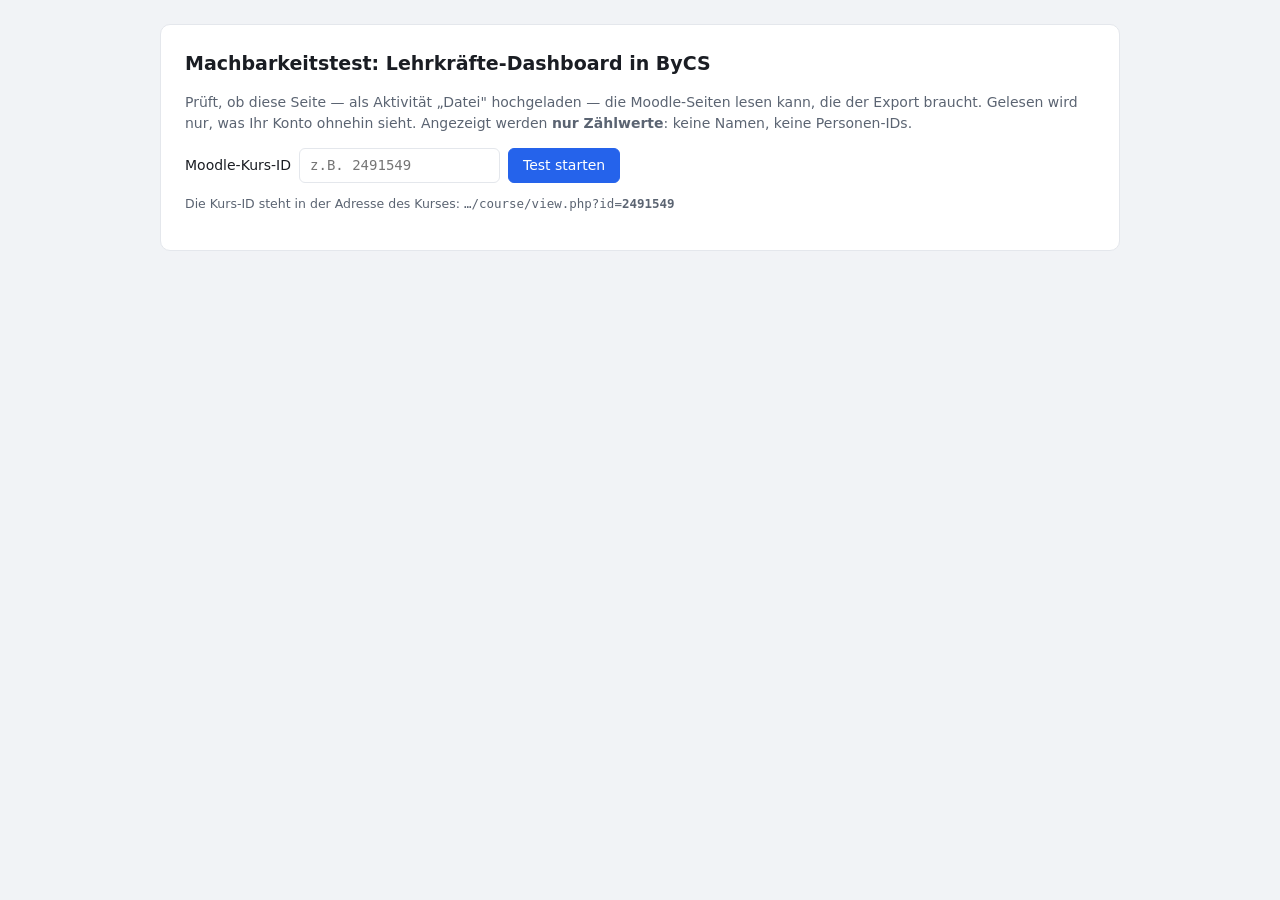
<file: bycs/probe/index.html>
<!doctype html>
<html lang="de">
<head>
<meta charset="utf-8">
<meta name="viewport" content="width=device-width, initial-scale=1">
<title>ByCS-Machbarkeitstest</title>
<link rel="stylesheet" href="probe.css">
</head>
<body>
<main>
    <h1>Machbarkeitstest: Lehrkräfte-Dashboard in ByCS</h1>
    <p class="lead">
        Prüft, ob diese Seite — als Aktivität „Datei" hochgeladen — die Moodle-Seiten
        lesen kann, die der Export braucht. Gelesen wird nur, was Ihr Konto ohnehin sieht.
        Angezeigt werden <strong>nur Zählwerte</strong>: keine Namen, keine Personen-IDs.
    </p>

    <form id="formular">
        <label for="kursId">Moodle-Kurs-ID</label>
        <input id="kursId" name="kursId" inputmode="numeric" pattern="[0-9]+" required
               placeholder="z.B. 2491549">
        <button type="submit" id="start">Test starten</button>
    </form>
    <p class="hinweis">Die Kurs-ID steht in der Adresse des Kurses:
        <code>…/course/view.php?id=<strong>2491549</strong></code></p>

    <section id="ergebnis" hidden>
        <h2>Ergebnis</h2>
        <p id="fazit" class="fazit"></p>
        <table>
            <thead><tr><th>Prüfung</th><th>Ergebnis</th><th>Details</th></tr></thead>
            <tbody id="zeilen"></tbody>
        </table>
        <button type="button" id="kopieren">Ergebnis als Text kopieren</button>
        <textarea id="rohtext" readonly hidden></textarea>
    </section>
</main>
<script src="probe.js"></script>
</body>
</html>
</file>
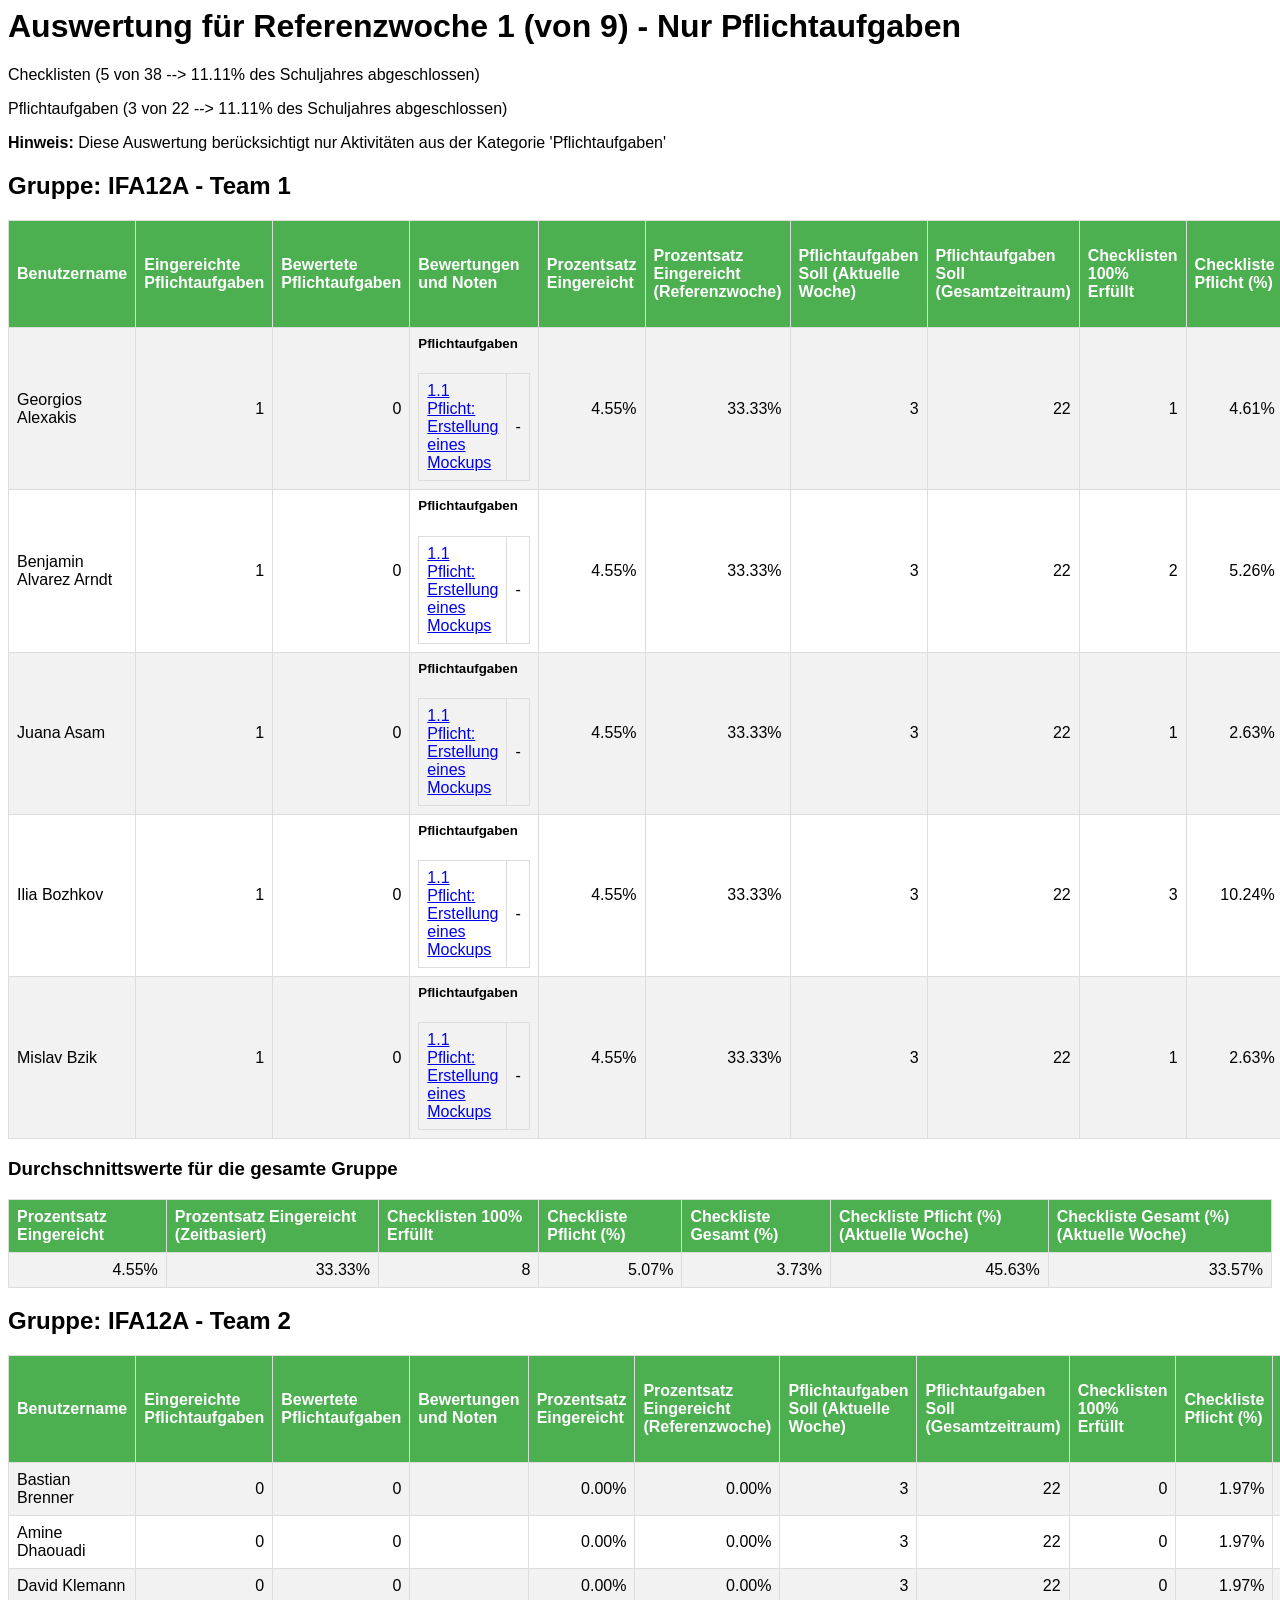
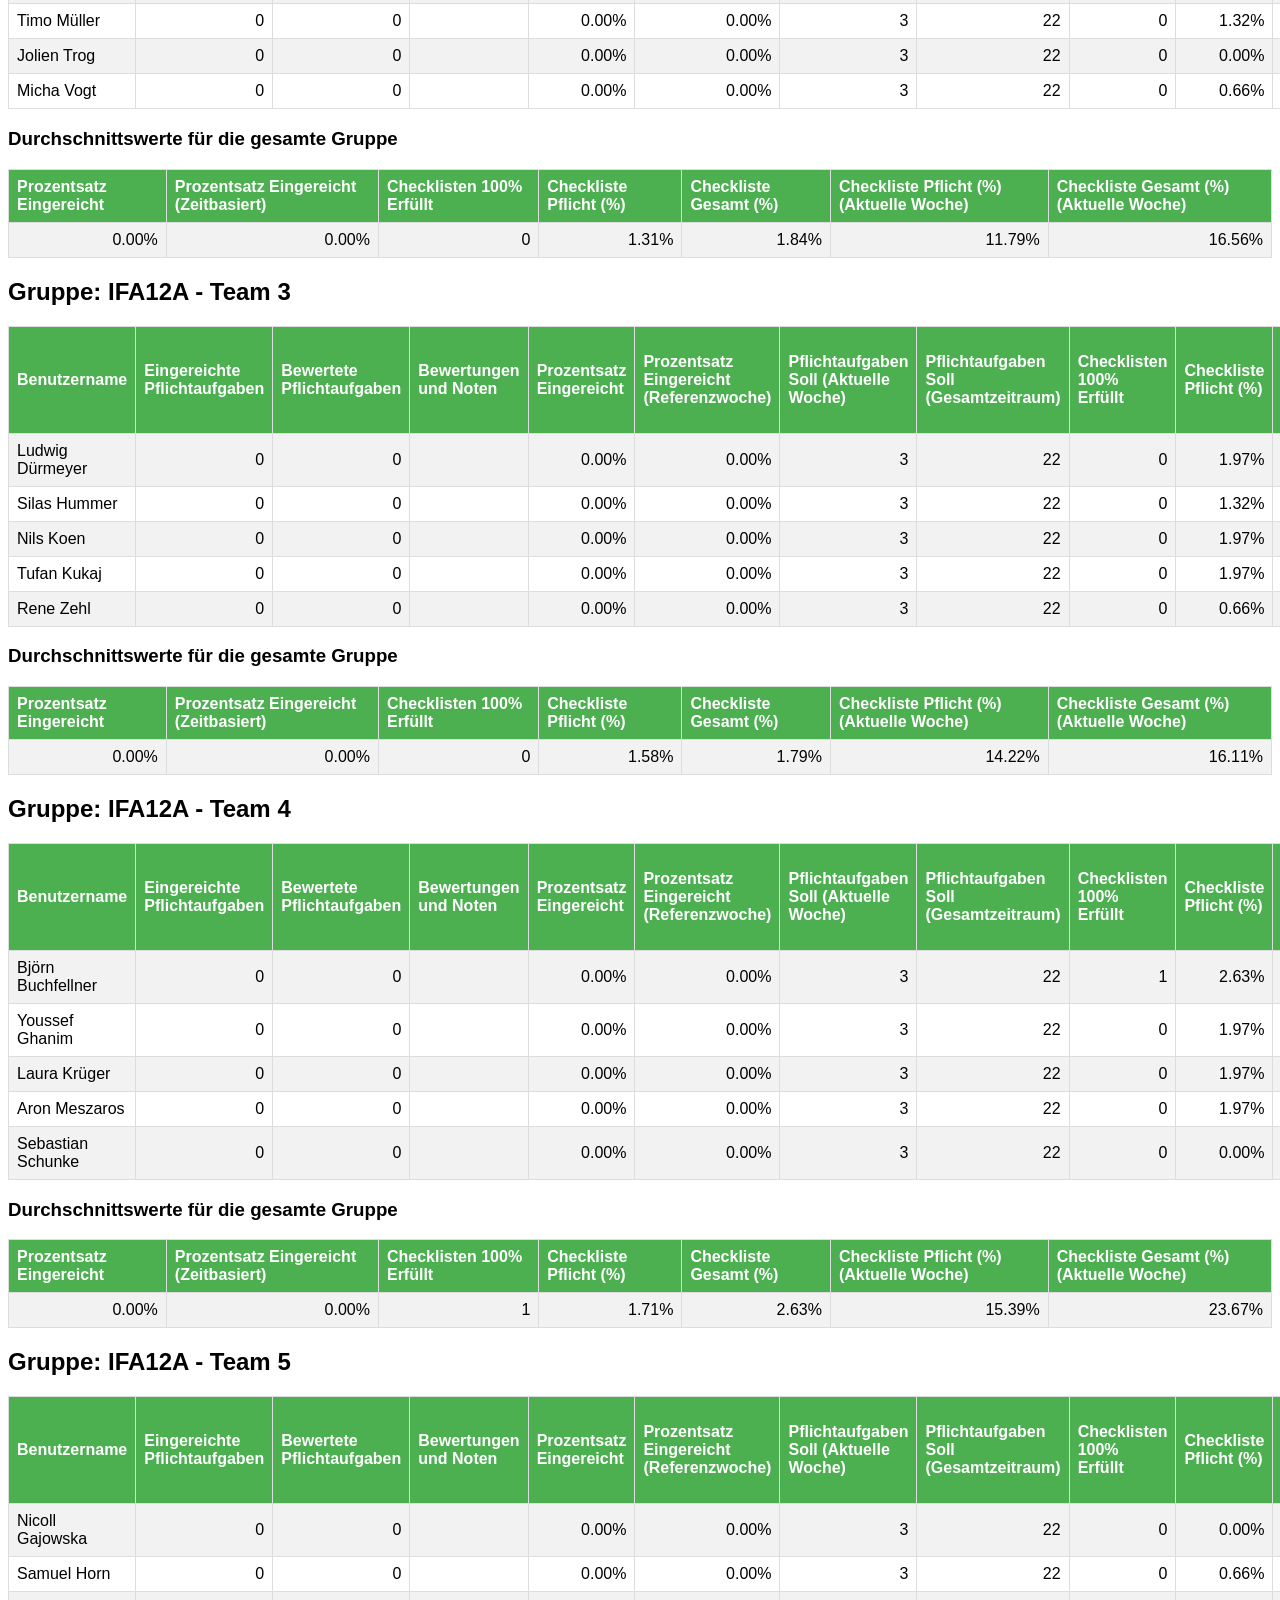
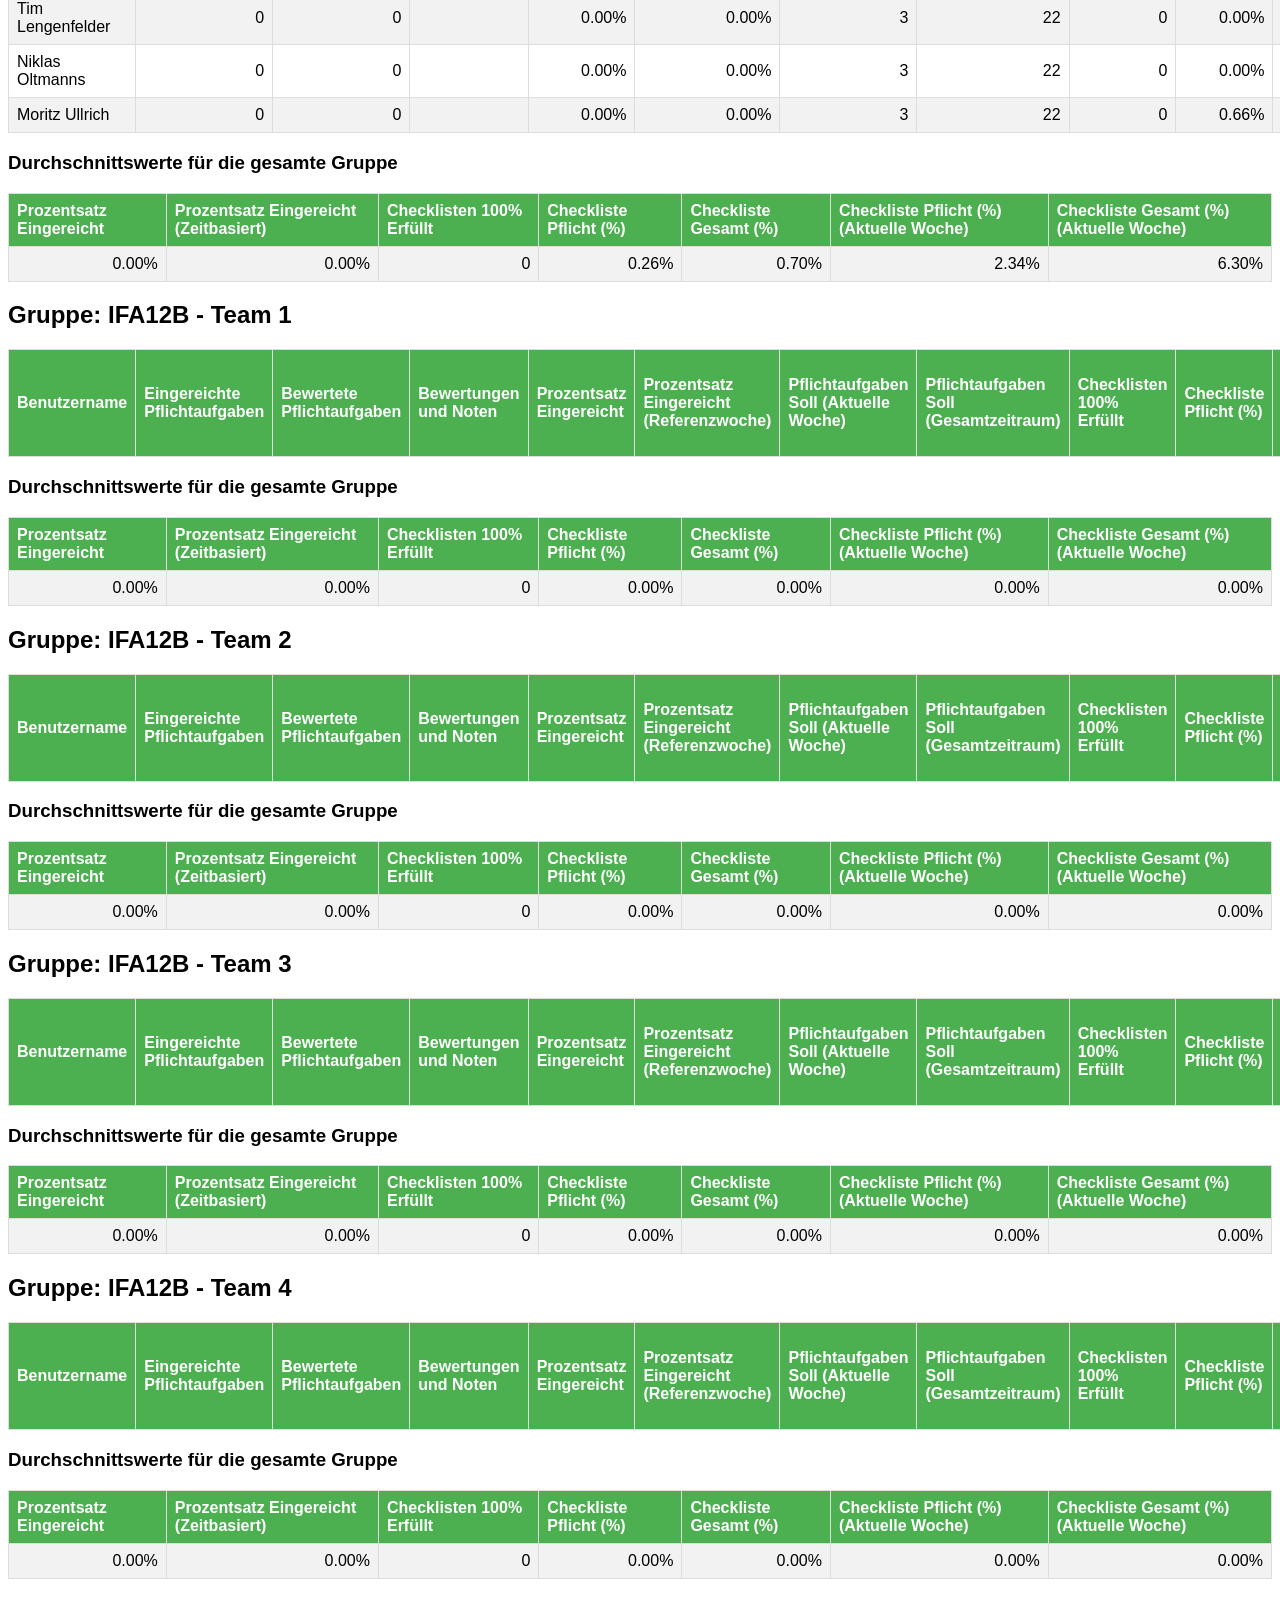
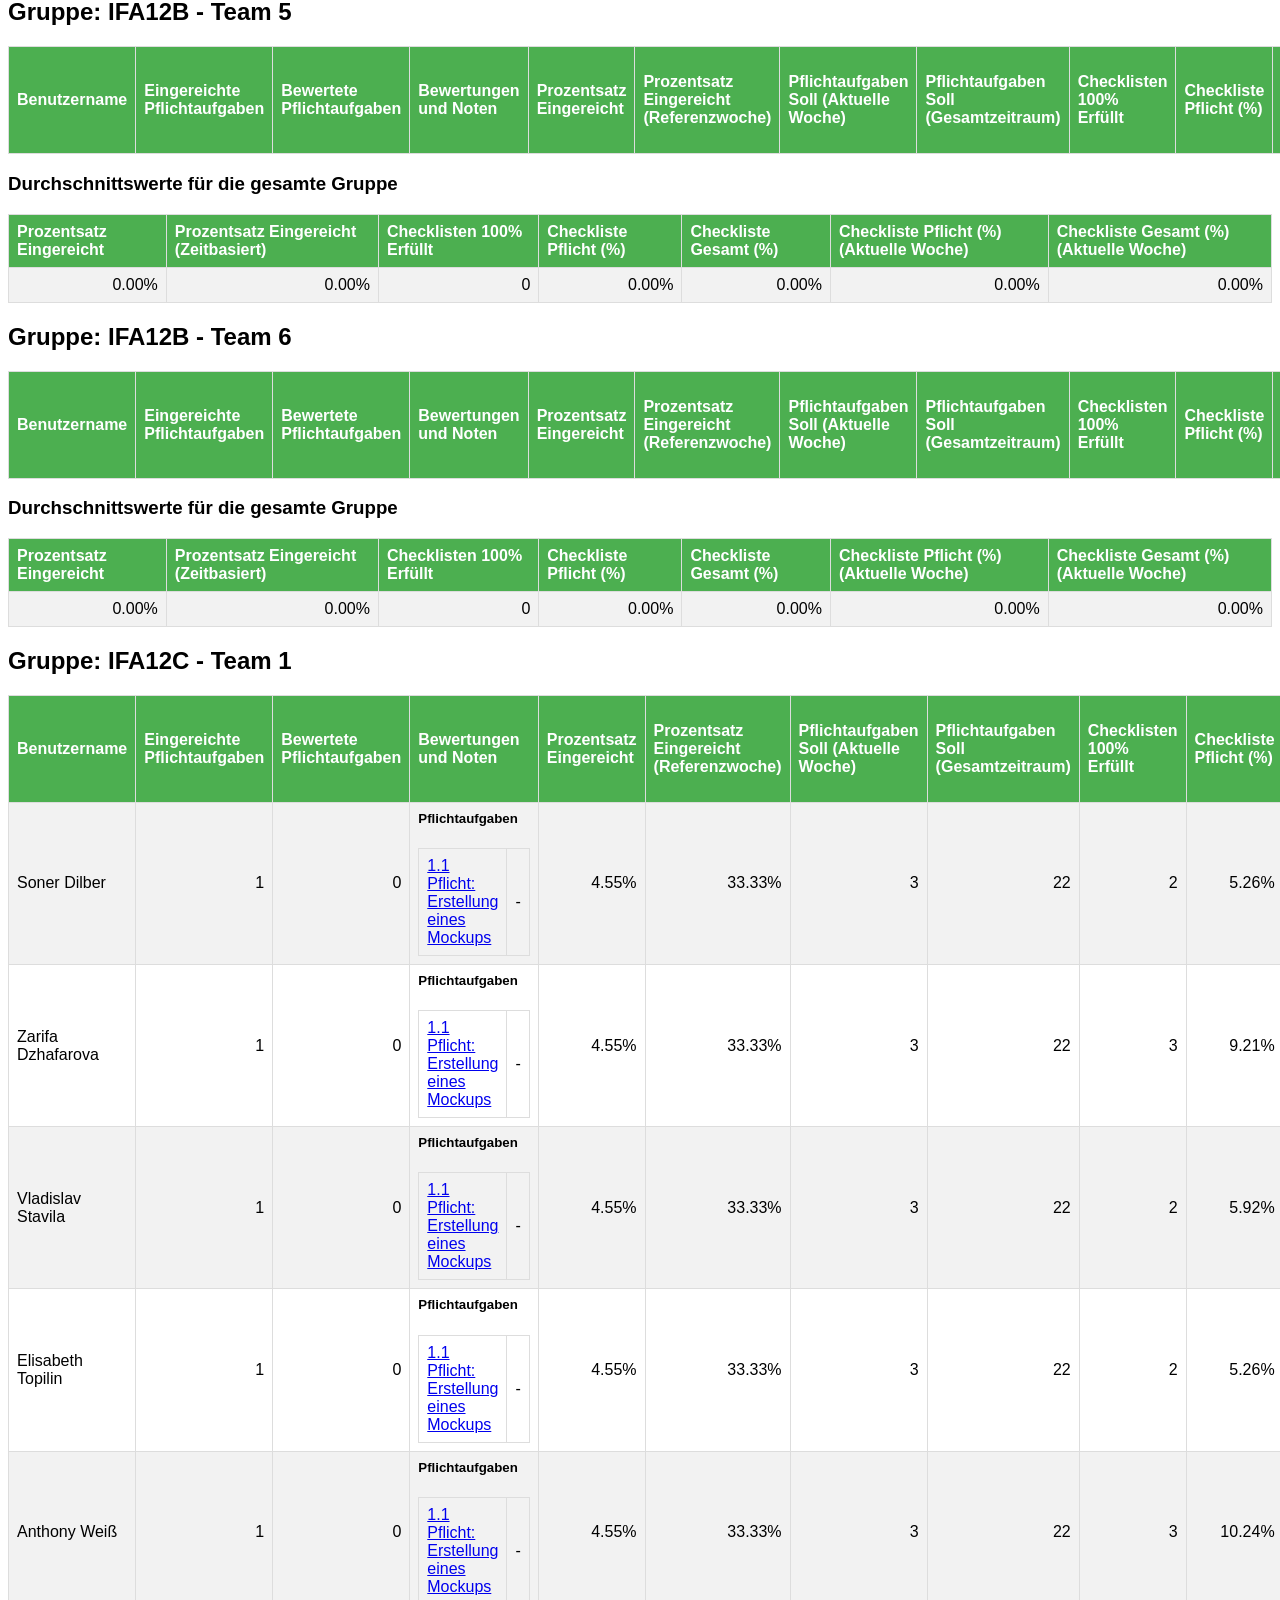
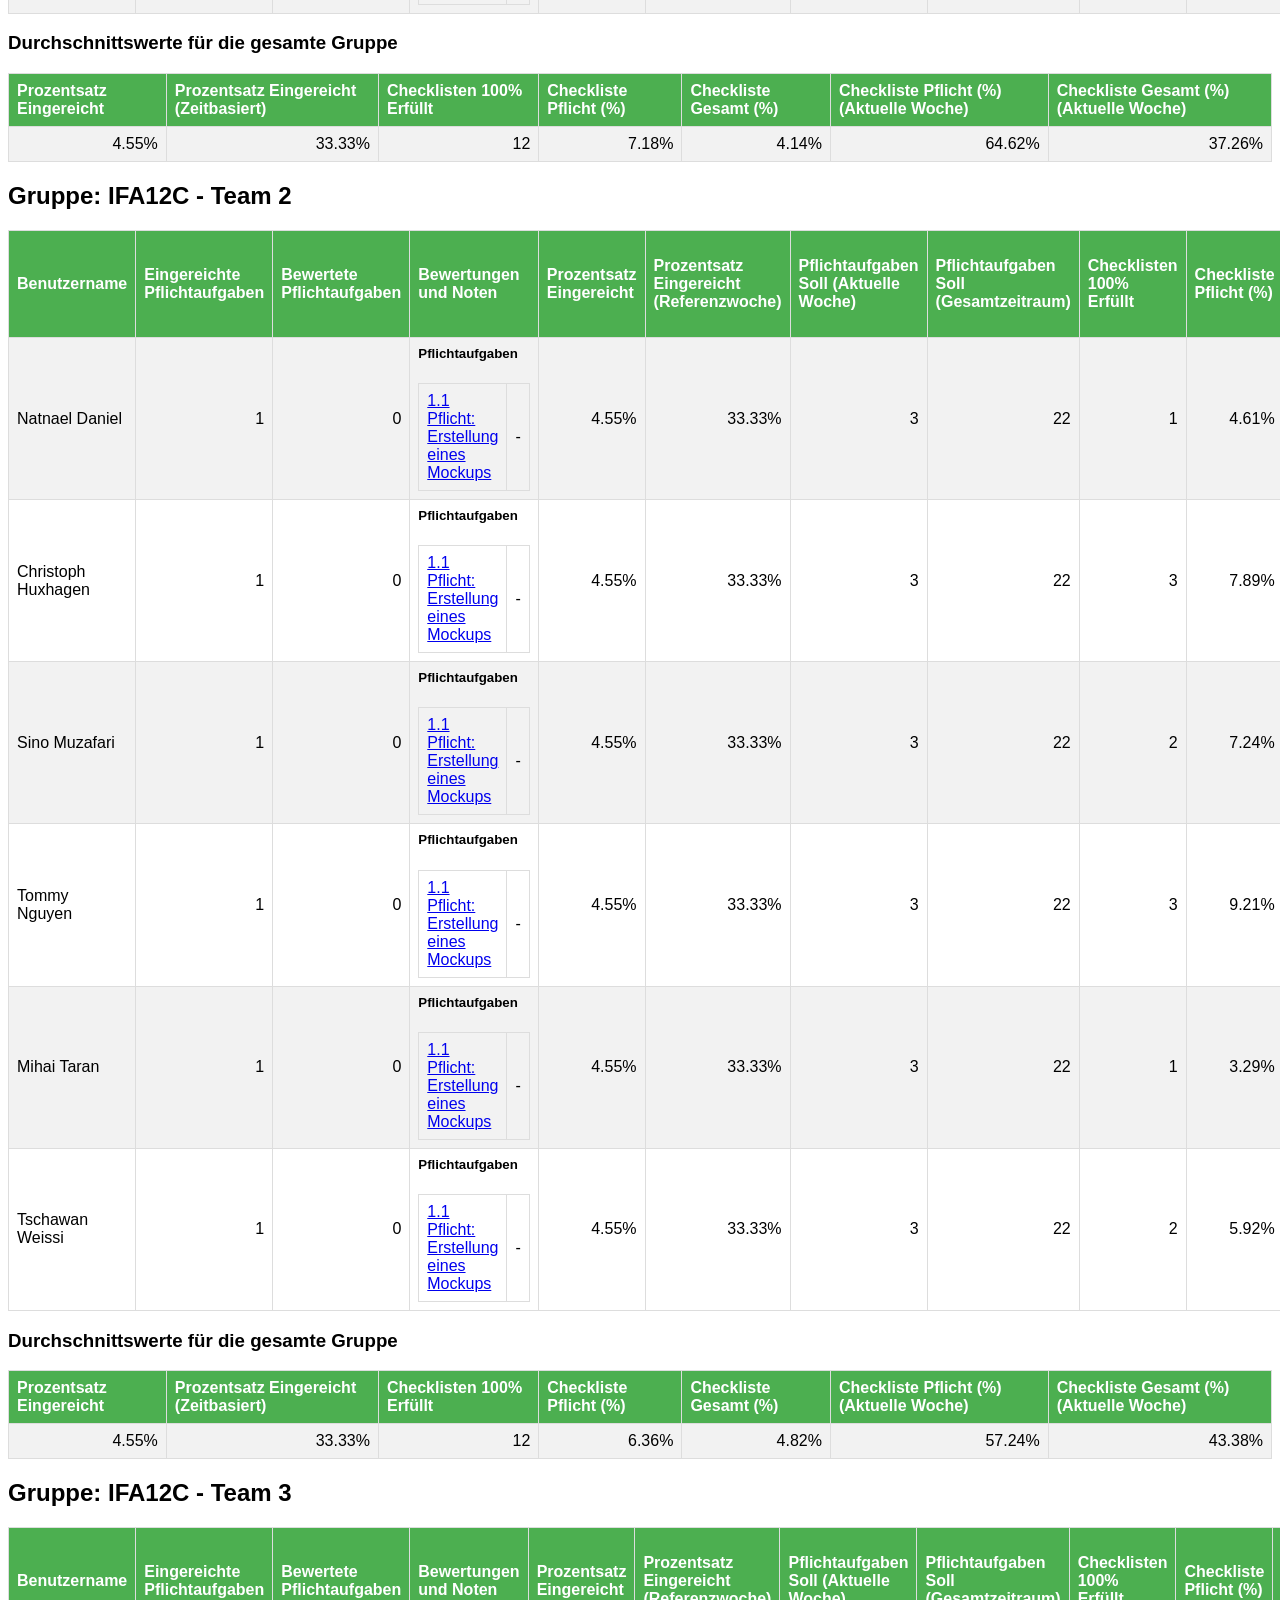
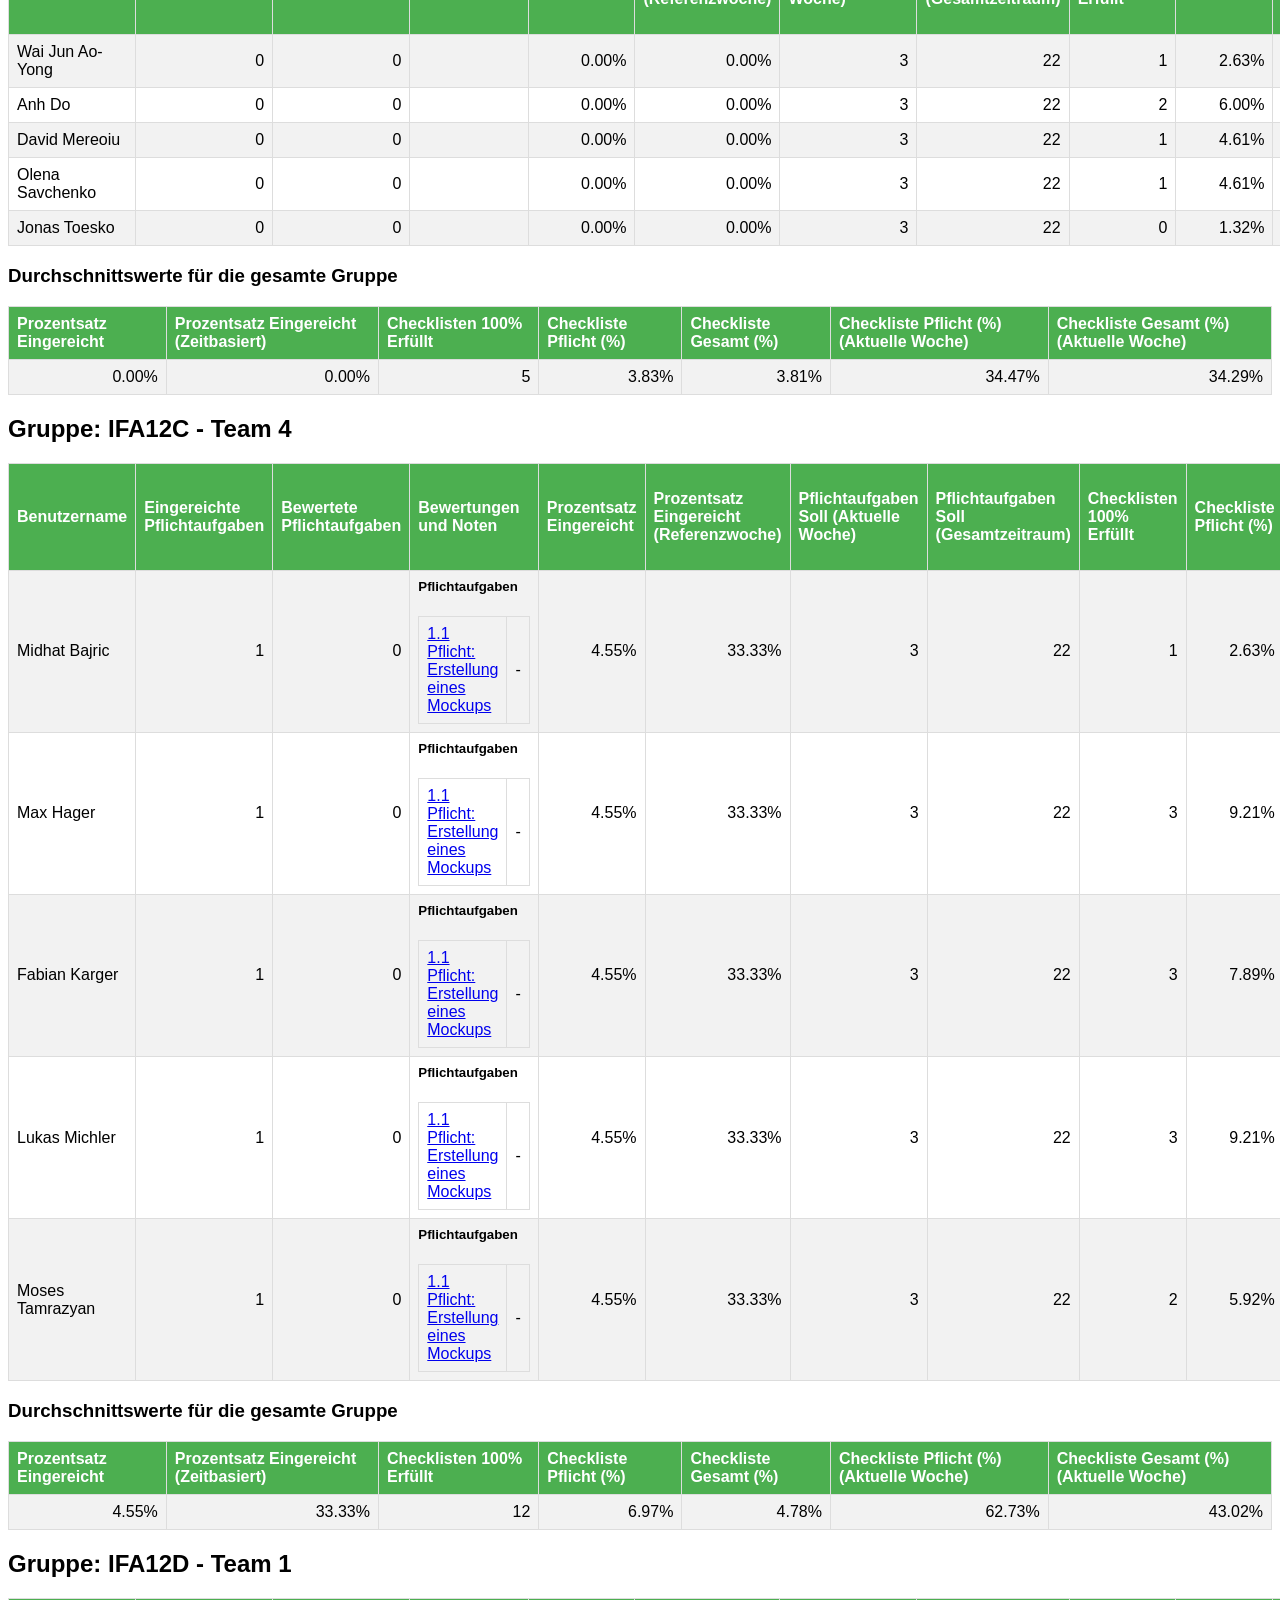
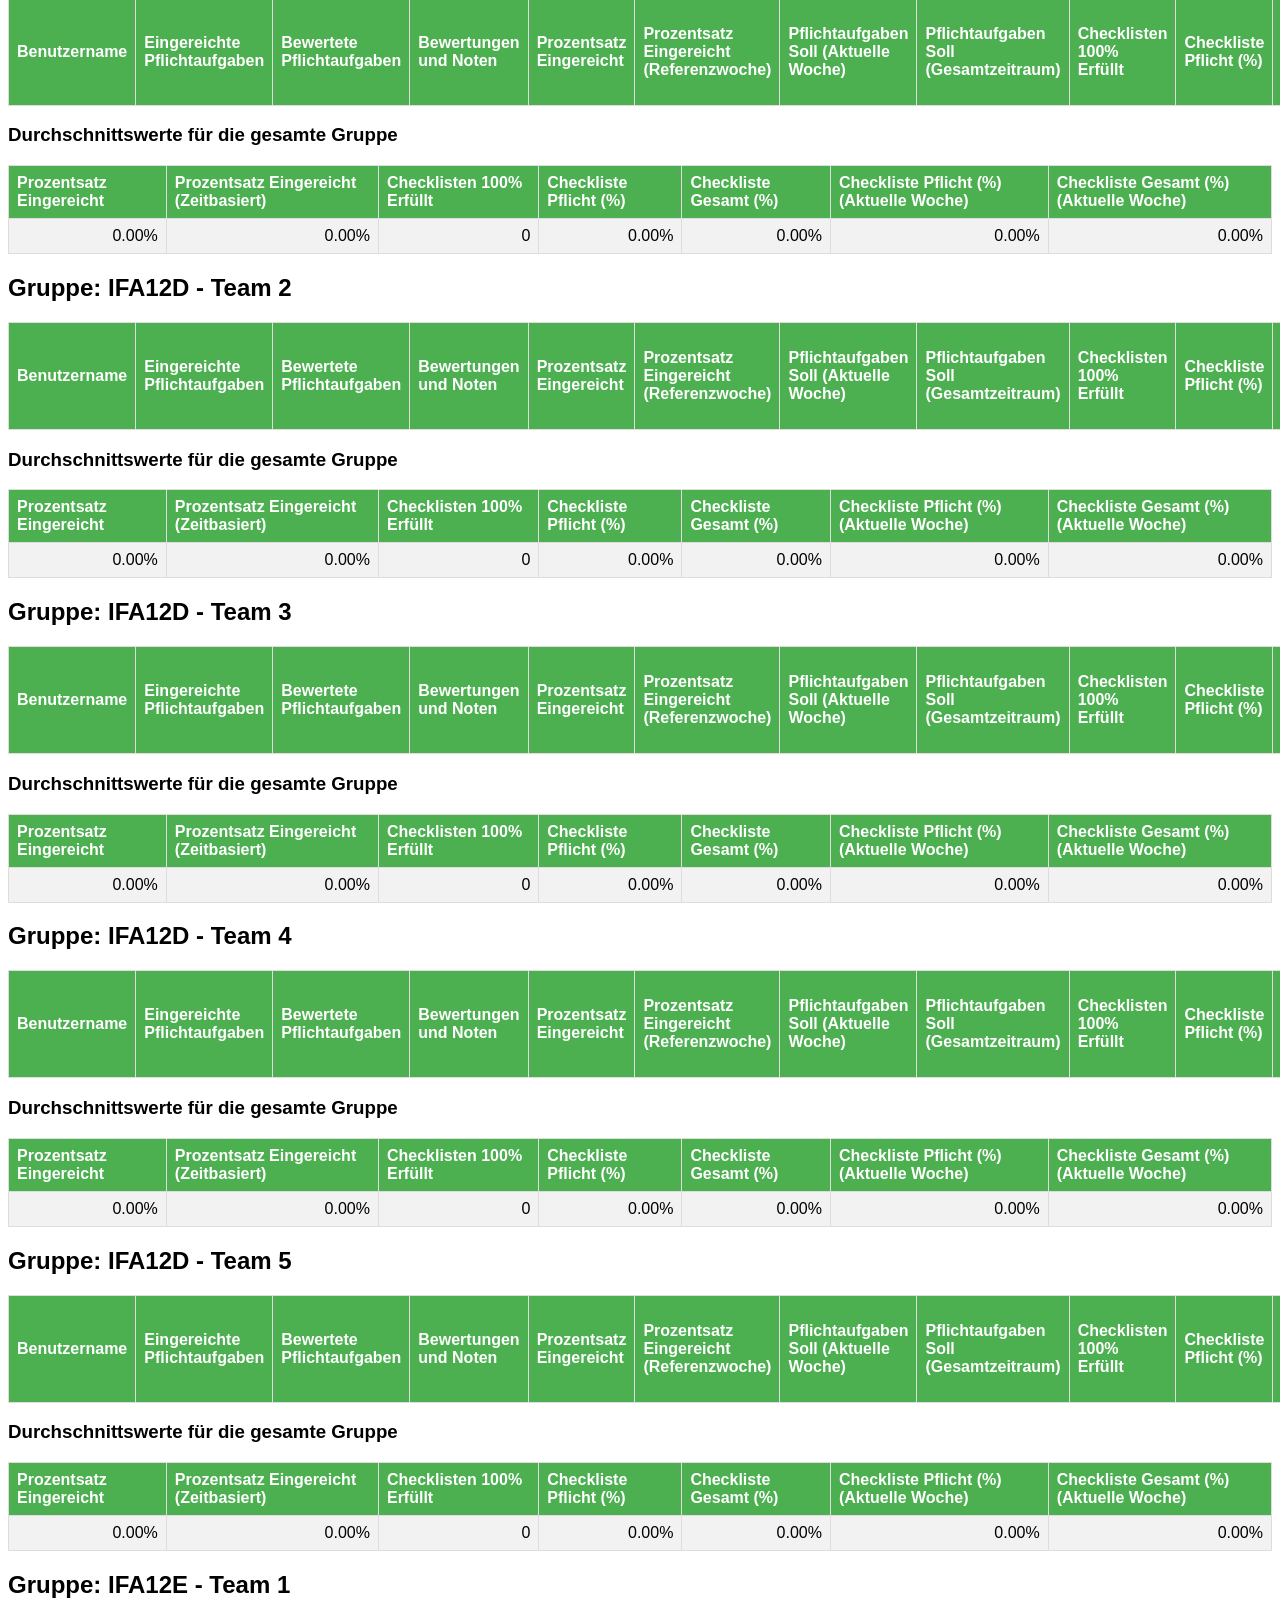
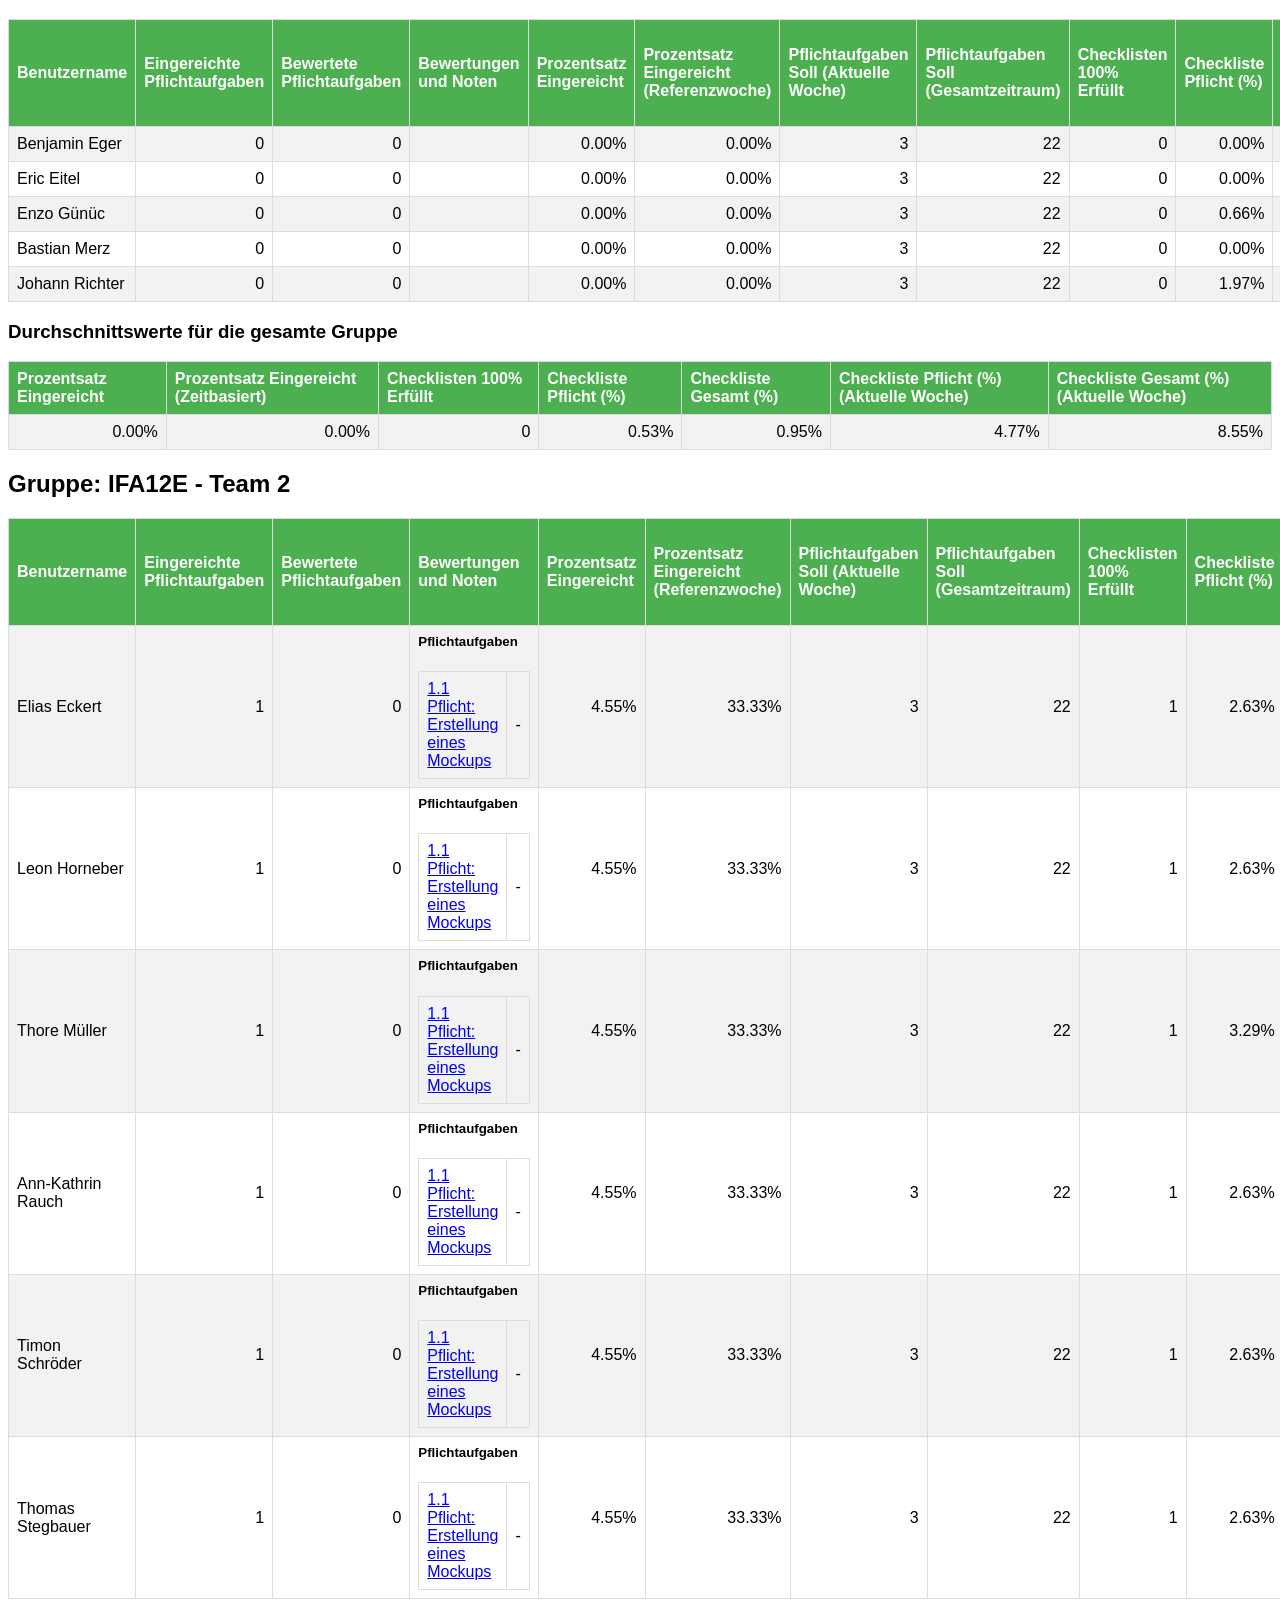
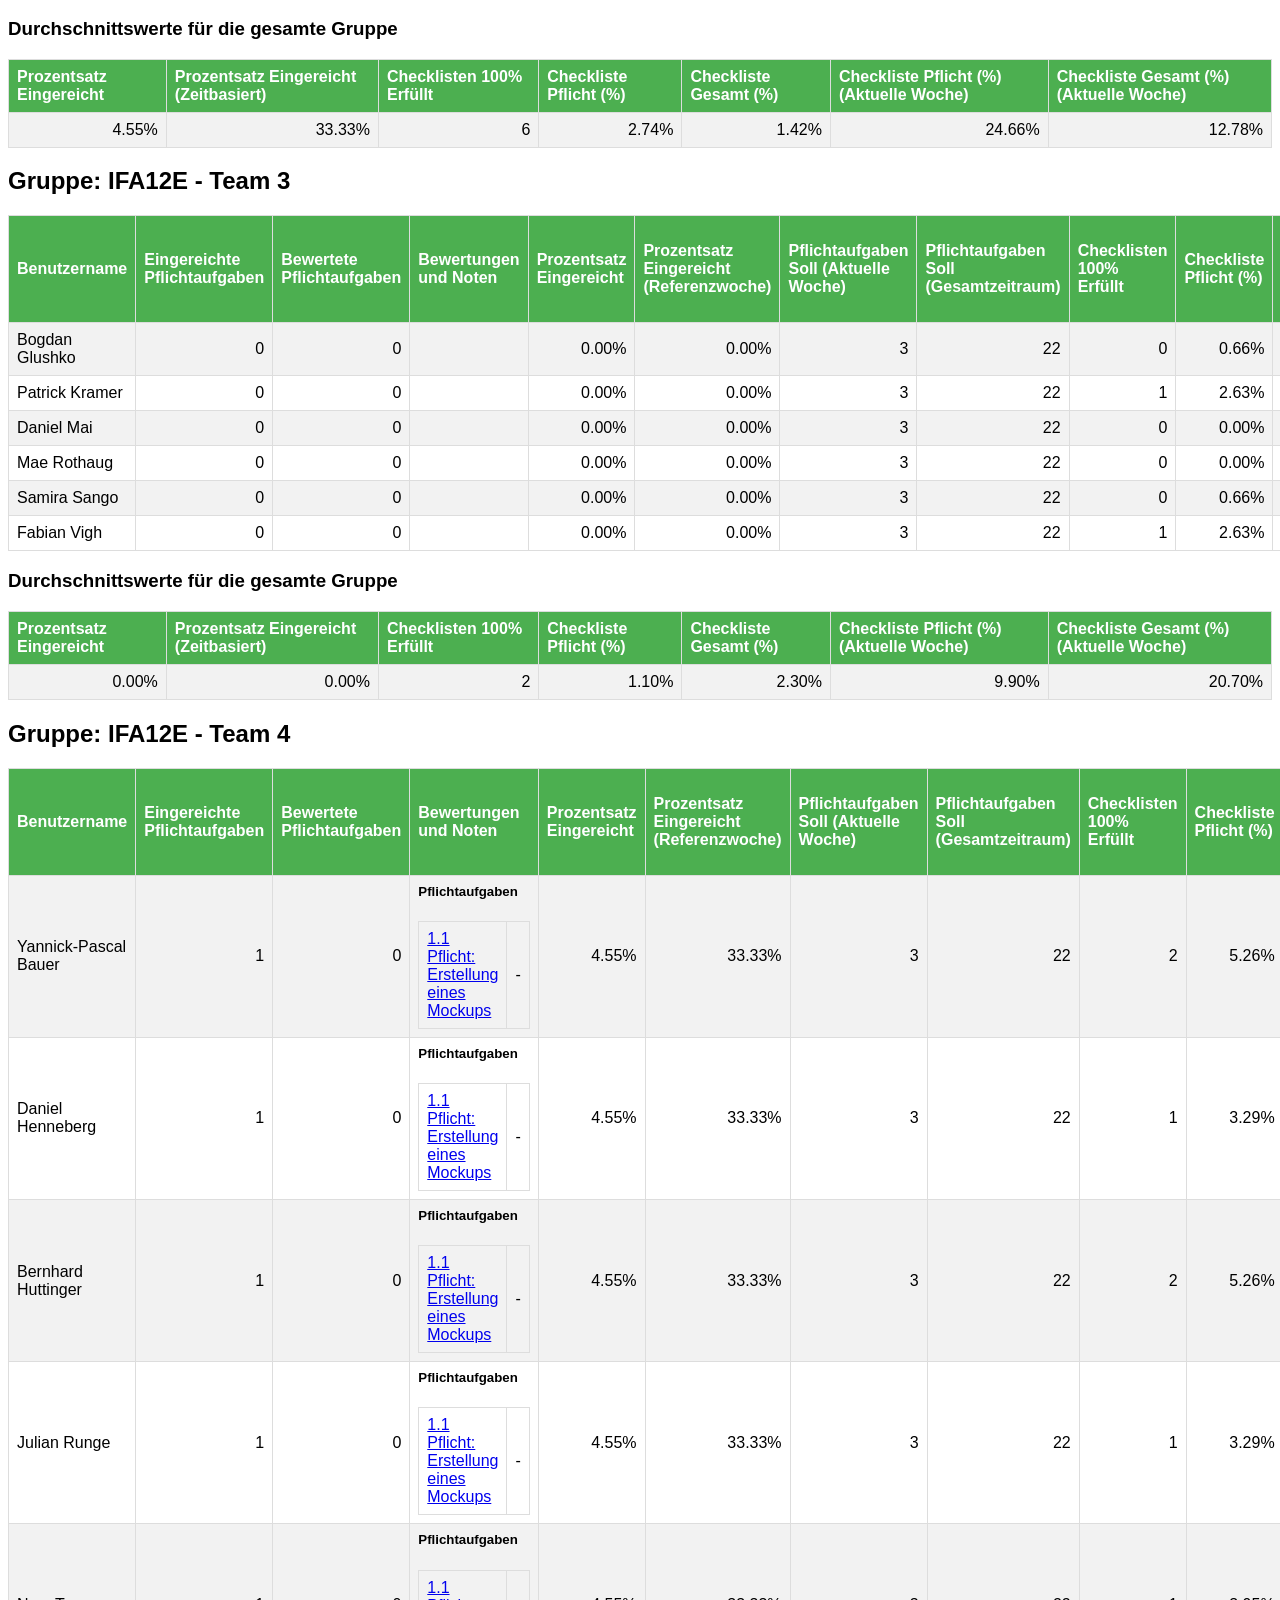
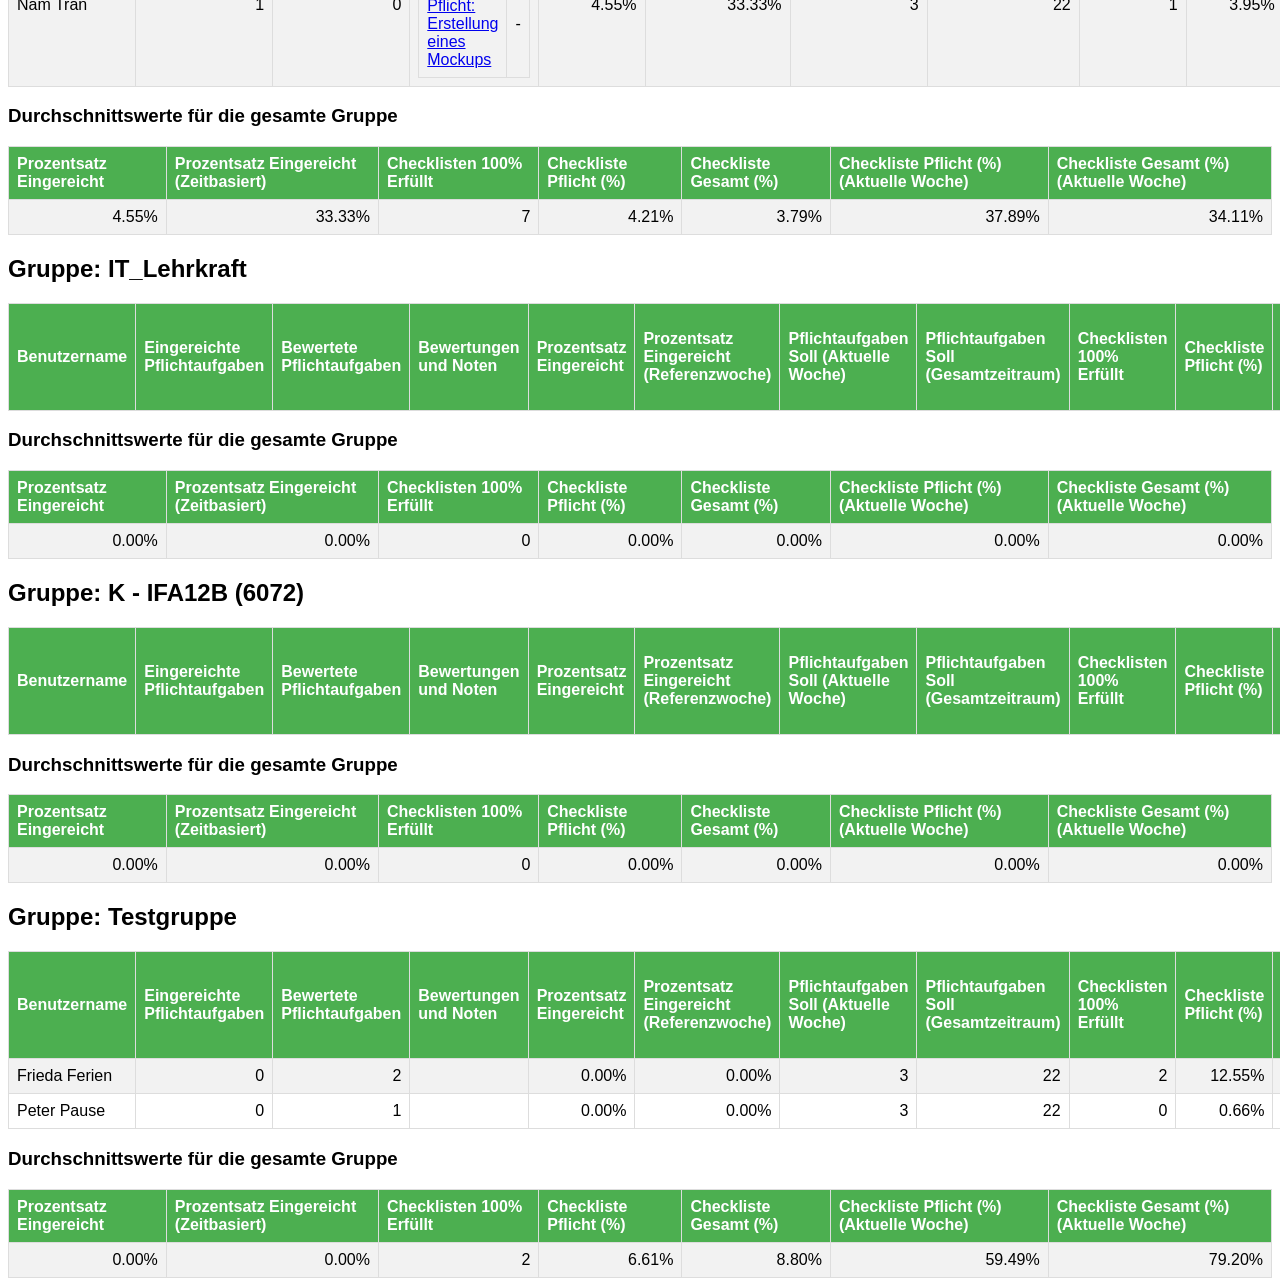
<file: report.html>
<html>
    <head>
        <title>Auswertung</title>
        <style>
            body { font-family: Arial, sans-serif; }
            table { border-collapse: collapse; width: 100%; }
            th, td { border: 1px solid #ddd; padding: 8px; text-align: left; }
            td.numeric { text-align: right; }
            tr:nth-child(even) { background-color: #f2f2f2; }
            th { background-color: #4CAF50; color: white; }
        </style>
    </head>
    <body>
    <h1>Auswertung für Referenzwoche 1 (von 9) - Nur Pflichtaufgaben</h1><p>Checklisten (5 von 38 --> 11.11% des Schuljahres abgeschlossen)</p><p>Pflichtaufgaben (3 von 22 --> 11.11% des Schuljahres abgeschlossen)</p><p><strong>Hinweis:</strong> Diese Auswertung berücksichtigt nur Aktivitäten aus der Kategorie 'Pflichtaufgaben'</p><h2>Gruppe: IFA12A - Team 1</h2><table><tr><th>Benutzername</th><th>Eingereichte Pflichtaufgaben</th><th>Bewertete Pflichtaufgaben</th><th>Bewertungen und Noten</th><th>Prozentsatz Eingereicht</th><th>Prozentsatz Eingereicht (Referenzwoche)</th><th>Pflichtaufgaben Soll (Aktuelle Woche)</th><th>Pflichtaufgaben Soll (Gesamtzeitraum)</th><th>Checklisten 100% Erfüllt</th><th>Checkliste Pflicht (%)</th><th>Checkliste Gesamt (%)</th><th>Checkliste Pflicht (%) (Aktuelle Woche)</th><th>Checkliste Gesamt (%) (Aktuelle Woche)</th><th>Checklisten Soll (Aktuelle Woche)</th><th>Checklisten Soll (Gesamtzeitraum)</th></tr><tr><td>Georgios Alexakis</td><td class='numeric'>1</td><td class='numeric'>0</td><td><h5>Pflichtaufgaben</h5><table><tr><td><a href='https://lernplattform.mebis.bycs.de/mod/assign/view.php?id=72027844'>1.1 Pflicht: Erstellung eines Mockups</a></td><td>-</td></tr></table></td><td class='numeric'>4.55%</td><td class='numeric'>33.33%</td><td class='numeric'>3</td><td class='numeric'>22</td><td class='numeric'>1</td><td class='numeric'>4.61%</td><td class='numeric'>4.53%</td><td class='numeric'>41.49%</td><td class='numeric'>40.77%</td><td class='numeric'>4</td><td class='numeric'>38</td></tr><tr><td>Benjamin Alvarez Arndt</td><td class='numeric'>1</td><td class='numeric'>0</td><td><h5>Pflichtaufgaben</h5><table><tr><td><a href='https://lernplattform.mebis.bycs.de/mod/assign/view.php?id=72027844'>1.1 Pflicht: Erstellung eines Mockups</a></td><td>-</td></tr></table></td><td class='numeric'>4.55%</td><td class='numeric'>33.33%</td><td class='numeric'>3</td><td class='numeric'>22</td><td class='numeric'>2</td><td class='numeric'>5.26%</td><td class='numeric'>5.26%</td><td class='numeric'>47.34%</td><td class='numeric'>47.34%</td><td class='numeric'>4</td><td class='numeric'>38</td></tr><tr><td>Juana Asam</td><td class='numeric'>1</td><td class='numeric'>0</td><td><h5>Pflichtaufgaben</h5><table><tr><td><a href='https://lernplattform.mebis.bycs.de/mod/assign/view.php?id=72027844'>1.1 Pflicht: Erstellung eines Mockups</a></td><td>-</td></tr></table></td><td class='numeric'>4.55%</td><td class='numeric'>33.33%</td><td class='numeric'>3</td><td class='numeric'>22</td><td class='numeric'>1</td><td class='numeric'>2.63%</td><td class='numeric'>1.58%</td><td class='numeric'>23.67%</td><td class='numeric'>14.22%</td><td class='numeric'>4</td><td class='numeric'>38</td></tr><tr><td>Ilia Bozhkov</td><td class='numeric'>1</td><td class='numeric'>0</td><td><h5>Pflichtaufgaben</h5><table><tr><td><a href='https://lernplattform.mebis.bycs.de/mod/assign/view.php?id=72027844'>1.1 Pflicht: Erstellung eines Mockups</a></td><td>-</td></tr></table></td><td class='numeric'>4.55%</td><td class='numeric'>33.33%</td><td class='numeric'>3</td><td class='numeric'>22</td><td class='numeric'>3</td><td class='numeric'>10.24%</td><td class='numeric'>4.00%</td><td class='numeric'>92.16%</td><td class='numeric'>36.00%</td><td class='numeric'>4</td><td class='numeric'>38</td></tr><tr><td>Mislav Bzik</td><td class='numeric'>1</td><td class='numeric'>0</td><td><h5>Pflichtaufgaben</h5><table><tr><td><a href='https://lernplattform.mebis.bycs.de/mod/assign/view.php?id=72027844'>1.1 Pflicht: Erstellung eines Mockups</a></td><td>-</td></tr></table></td><td class='numeric'>4.55%</td><td class='numeric'>33.33%</td><td class='numeric'>3</td><td class='numeric'>22</td><td class='numeric'>1</td><td class='numeric'>2.63%</td><td class='numeric'>3.26%</td><td class='numeric'>23.67%</td><td class='numeric'>29.34%</td><td class='numeric'>4</td><td class='numeric'>38</td></tr></table><h3>Durchschnittswerte für die gesamte Gruppe</h3><table><tr><th>Prozentsatz Eingereicht</th><th>Prozentsatz Eingereicht (Zeitbasiert)</th><th>Checklisten 100% Erfüllt</th><th>Checkliste Pflicht (%)</th><th>Checkliste Gesamt (%)</th><th>Checkliste Pflicht (%) (Aktuelle Woche)</th><th>Checkliste Gesamt (%) (Aktuelle Woche)</th></tr><tr><td class='numeric'>4.55%</td><td class='numeric'>33.33%</td><td class='numeric'>8</td><td class='numeric'>5.07%</td><td class='numeric'>3.73%</td><td class='numeric'>45.63%</td><td class='numeric'>33.57%</td></tr></table><h2>Gruppe: IFA12A - Team 2</h2><table><tr><th>Benutzername</th><th>Eingereichte Pflichtaufgaben</th><th>Bewertete Pflichtaufgaben</th><th>Bewertungen und Noten</th><th>Prozentsatz Eingereicht</th><th>Prozentsatz Eingereicht (Referenzwoche)</th><th>Pflichtaufgaben Soll (Aktuelle Woche)</th><th>Pflichtaufgaben Soll (Gesamtzeitraum)</th><th>Checklisten 100% Erfüllt</th><th>Checkliste Pflicht (%)</th><th>Checkliste Gesamt (%)</th><th>Checkliste Pflicht (%) (Aktuelle Woche)</th><th>Checkliste Gesamt (%) (Aktuelle Woche)</th><th>Checklisten Soll (Aktuelle Woche)</th><th>Checklisten Soll (Gesamtzeitraum)</th></tr><tr><td>Bastian Brenner</td><td class='numeric'>0</td><td class='numeric'>0</td><td></td><td class='numeric'>0.00%</td><td class='numeric'>0.00%</td><td class='numeric'>3</td><td class='numeric'>22</td><td class='numeric'>0</td><td class='numeric'>1.97%</td><td class='numeric'>3.68%</td><td class='numeric'>17.73%</td><td class='numeric'>33.12%</td><td class='numeric'>4</td><td class='numeric'>38</td></tr><tr><td>Amine Dhaouadi</td><td class='numeric'>0</td><td class='numeric'>0</td><td></td><td class='numeric'>0.00%</td><td class='numeric'>0.00%</td><td class='numeric'>3</td><td class='numeric'>22</td><td class='numeric'>0</td><td class='numeric'>1.97%</td><td class='numeric'>2.63%</td><td class='numeric'>17.73%</td><td class='numeric'>23.67%</td><td class='numeric'>4</td><td class='numeric'>38</td></tr><tr><td>David Klemann</td><td class='numeric'>0</td><td class='numeric'>0</td><td></td><td class='numeric'>0.00%</td><td class='numeric'>0.00%</td><td class='numeric'>3</td><td class='numeric'>22</td><td class='numeric'>0</td><td class='numeric'>1.97%</td><td class='numeric'>2.11%</td><td class='numeric'>17.73%</td><td class='numeric'>18.99%</td><td class='numeric'>4</td><td class='numeric'>38</td></tr><tr><td>Timo Müller</td><td class='numeric'>0</td><td class='numeric'>0</td><td></td><td class='numeric'>0.00%</td><td class='numeric'>0.00%</td><td class='numeric'>3</td><td class='numeric'>22</td><td class='numeric'>0</td><td class='numeric'>1.32%</td><td class='numeric'>2.11%</td><td class='numeric'>11.88%</td><td class='numeric'>18.99%</td><td class='numeric'>4</td><td class='numeric'>38</td></tr><tr><td>Jolien Trog</td><td class='numeric'>0</td><td class='numeric'>0</td><td></td><td class='numeric'>0.00%</td><td class='numeric'>0.00%</td><td class='numeric'>3</td><td class='numeric'>22</td><td class='numeric'>0</td><td class='numeric'>0.00%</td><td class='numeric'>0.00%</td><td class='numeric'>0.00%</td><td class='numeric'>0.00%</td><td class='numeric'>4</td><td class='numeric'>38</td></tr><tr><td>Micha Vogt</td><td class='numeric'>0</td><td class='numeric'>0</td><td></td><td class='numeric'>0.00%</td><td class='numeric'>0.00%</td><td class='numeric'>3</td><td class='numeric'>22</td><td class='numeric'>0</td><td class='numeric'>0.66%</td><td class='numeric'>0.53%</td><td class='numeric'>5.94%</td><td class='numeric'>4.77%</td><td class='numeric'>4</td><td class='numeric'>38</td></tr></table><h3>Durchschnittswerte für die gesamte Gruppe</h3><table><tr><th>Prozentsatz Eingereicht</th><th>Prozentsatz Eingereicht (Zeitbasiert)</th><th>Checklisten 100% Erfüllt</th><th>Checkliste Pflicht (%)</th><th>Checkliste Gesamt (%)</th><th>Checkliste Pflicht (%) (Aktuelle Woche)</th><th>Checkliste Gesamt (%) (Aktuelle Woche)</th></tr><tr><td class='numeric'>0.00%</td><td class='numeric'>0.00%</td><td class='numeric'>0</td><td class='numeric'>1.31%</td><td class='numeric'>1.84%</td><td class='numeric'>11.79%</td><td class='numeric'>16.56%</td></tr></table><h2>Gruppe: IFA12A - Team 3</h2><table><tr><th>Benutzername</th><th>Eingereichte Pflichtaufgaben</th><th>Bewertete Pflichtaufgaben</th><th>Bewertungen und Noten</th><th>Prozentsatz Eingereicht</th><th>Prozentsatz Eingereicht (Referenzwoche)</th><th>Pflichtaufgaben Soll (Aktuelle Woche)</th><th>Pflichtaufgaben Soll (Gesamtzeitraum)</th><th>Checklisten 100% Erfüllt</th><th>Checkliste Pflicht (%)</th><th>Checkliste Gesamt (%)</th><th>Checkliste Pflicht (%) (Aktuelle Woche)</th><th>Checkliste Gesamt (%) (Aktuelle Woche)</th><th>Checklisten Soll (Aktuelle Woche)</th><th>Checklisten Soll (Gesamtzeitraum)</th></tr><tr><td>Ludwig Dürmeyer</td><td class='numeric'>0</td><td class='numeric'>0</td><td></td><td class='numeric'>0.00%</td><td class='numeric'>0.00%</td><td class='numeric'>3</td><td class='numeric'>22</td><td class='numeric'>0</td><td class='numeric'>1.97%</td><td class='numeric'>1.58%</td><td class='numeric'>17.73%</td><td class='numeric'>14.22%</td><td class='numeric'>4</td><td class='numeric'>38</td></tr><tr><td>Silas Hummer</td><td class='numeric'>0</td><td class='numeric'>0</td><td></td><td class='numeric'>0.00%</td><td class='numeric'>0.00%</td><td class='numeric'>3</td><td class='numeric'>22</td><td class='numeric'>0</td><td class='numeric'>1.32%</td><td class='numeric'>2.11%</td><td class='numeric'>11.88%</td><td class='numeric'>18.99%</td><td class='numeric'>4</td><td class='numeric'>38</td></tr><tr><td>Nils Koen</td><td class='numeric'>0</td><td class='numeric'>0</td><td></td><td class='numeric'>0.00%</td><td class='numeric'>0.00%</td><td class='numeric'>3</td><td class='numeric'>22</td><td class='numeric'>0</td><td class='numeric'>1.97%</td><td class='numeric'>2.11%</td><td class='numeric'>17.73%</td><td class='numeric'>18.99%</td><td class='numeric'>4</td><td class='numeric'>38</td></tr><tr><td>Tufan Kukaj</td><td class='numeric'>0</td><td class='numeric'>0</td><td></td><td class='numeric'>0.00%</td><td class='numeric'>0.00%</td><td class='numeric'>3</td><td class='numeric'>22</td><td class='numeric'>0</td><td class='numeric'>1.97%</td><td class='numeric'>2.63%</td><td class='numeric'>17.73%</td><td class='numeric'>23.67%</td><td class='numeric'>4</td><td class='numeric'>38</td></tr><tr><td>Rene Zehl</td><td class='numeric'>0</td><td class='numeric'>0</td><td></td><td class='numeric'>0.00%</td><td class='numeric'>0.00%</td><td class='numeric'>3</td><td class='numeric'>22</td><td class='numeric'>0</td><td class='numeric'>0.66%</td><td class='numeric'>0.53%</td><td class='numeric'>5.94%</td><td class='numeric'>4.77%</td><td class='numeric'>4</td><td class='numeric'>38</td></tr></table><h3>Durchschnittswerte für die gesamte Gruppe</h3><table><tr><th>Prozentsatz Eingereicht</th><th>Prozentsatz Eingereicht (Zeitbasiert)</th><th>Checklisten 100% Erfüllt</th><th>Checkliste Pflicht (%)</th><th>Checkliste Gesamt (%)</th><th>Checkliste Pflicht (%) (Aktuelle Woche)</th><th>Checkliste Gesamt (%) (Aktuelle Woche)</th></tr><tr><td class='numeric'>0.00%</td><td class='numeric'>0.00%</td><td class='numeric'>0</td><td class='numeric'>1.58%</td><td class='numeric'>1.79%</td><td class='numeric'>14.22%</td><td class='numeric'>16.11%</td></tr></table><h2>Gruppe: IFA12A - Team 4</h2><table><tr><th>Benutzername</th><th>Eingereichte Pflichtaufgaben</th><th>Bewertete Pflichtaufgaben</th><th>Bewertungen und Noten</th><th>Prozentsatz Eingereicht</th><th>Prozentsatz Eingereicht (Referenzwoche)</th><th>Pflichtaufgaben Soll (Aktuelle Woche)</th><th>Pflichtaufgaben Soll (Gesamtzeitraum)</th><th>Checklisten 100% Erfüllt</th><th>Checkliste Pflicht (%)</th><th>Checkliste Gesamt (%)</th><th>Checkliste Pflicht (%) (Aktuelle Woche)</th><th>Checkliste Gesamt (%) (Aktuelle Woche)</th><th>Checklisten Soll (Aktuelle Woche)</th><th>Checklisten Soll (Gesamtzeitraum)</th></tr><tr><td>Björn Buchfellner</td><td class='numeric'>0</td><td class='numeric'>0</td><td></td><td class='numeric'>0.00%</td><td class='numeric'>0.00%</td><td class='numeric'>3</td><td class='numeric'>22</td><td class='numeric'>1</td><td class='numeric'>2.63%</td><td class='numeric'>3.68%</td><td class='numeric'>23.67%</td><td class='numeric'>33.12%</td><td class='numeric'>4</td><td class='numeric'>38</td></tr><tr><td>Youssef Ghanim</td><td class='numeric'>0</td><td class='numeric'>0</td><td></td><td class='numeric'>0.00%</td><td class='numeric'>0.00%</td><td class='numeric'>3</td><td class='numeric'>22</td><td class='numeric'>0</td><td class='numeric'>1.97%</td><td class='numeric'>3.16%</td><td class='numeric'>17.73%</td><td class='numeric'>28.44%</td><td class='numeric'>4</td><td class='numeric'>38</td></tr><tr><td>Laura Krüger</td><td class='numeric'>0</td><td class='numeric'>0</td><td></td><td class='numeric'>0.00%</td><td class='numeric'>0.00%</td><td class='numeric'>3</td><td class='numeric'>22</td><td class='numeric'>0</td><td class='numeric'>1.97%</td><td class='numeric'>3.16%</td><td class='numeric'>17.73%</td><td class='numeric'>28.44%</td><td class='numeric'>4</td><td class='numeric'>38</td></tr><tr><td>Aron Meszaros</td><td class='numeric'>0</td><td class='numeric'>0</td><td></td><td class='numeric'>0.00%</td><td class='numeric'>0.00%</td><td class='numeric'>3</td><td class='numeric'>22</td><td class='numeric'>0</td><td class='numeric'>1.97%</td><td class='numeric'>2.63%</td><td class='numeric'>17.73%</td><td class='numeric'>23.67%</td><td class='numeric'>4</td><td class='numeric'>38</td></tr><tr><td>Sebastian Schunke</td><td class='numeric'>0</td><td class='numeric'>0</td><td></td><td class='numeric'>0.00%</td><td class='numeric'>0.00%</td><td class='numeric'>3</td><td class='numeric'>22</td><td class='numeric'>0</td><td class='numeric'>0.00%</td><td class='numeric'>0.53%</td><td class='numeric'>0.00%</td><td class='numeric'>4.77%</td><td class='numeric'>4</td><td class='numeric'>38</td></tr></table><h3>Durchschnittswerte für die gesamte Gruppe</h3><table><tr><th>Prozentsatz Eingereicht</th><th>Prozentsatz Eingereicht (Zeitbasiert)</th><th>Checklisten 100% Erfüllt</th><th>Checkliste Pflicht (%)</th><th>Checkliste Gesamt (%)</th><th>Checkliste Pflicht (%) (Aktuelle Woche)</th><th>Checkliste Gesamt (%) (Aktuelle Woche)</th></tr><tr><td class='numeric'>0.00%</td><td class='numeric'>0.00%</td><td class='numeric'>1</td><td class='numeric'>1.71%</td><td class='numeric'>2.63%</td><td class='numeric'>15.39%</td><td class='numeric'>23.67%</td></tr></table><h2>Gruppe: IFA12A - Team 5</h2><table><tr><th>Benutzername</th><th>Eingereichte Pflichtaufgaben</th><th>Bewertete Pflichtaufgaben</th><th>Bewertungen und Noten</th><th>Prozentsatz Eingereicht</th><th>Prozentsatz Eingereicht (Referenzwoche)</th><th>Pflichtaufgaben Soll (Aktuelle Woche)</th><th>Pflichtaufgaben Soll (Gesamtzeitraum)</th><th>Checklisten 100% Erfüllt</th><th>Checkliste Pflicht (%)</th><th>Checkliste Gesamt (%)</th><th>Checkliste Pflicht (%) (Aktuelle Woche)</th><th>Checkliste Gesamt (%) (Aktuelle Woche)</th><th>Checklisten Soll (Aktuelle Woche)</th><th>Checklisten Soll (Gesamtzeitraum)</th></tr><tr><td>Nicoll Gajowska</td><td class='numeric'>0</td><td class='numeric'>0</td><td></td><td class='numeric'>0.00%</td><td class='numeric'>0.00%</td><td class='numeric'>3</td><td class='numeric'>22</td><td class='numeric'>0</td><td class='numeric'>0.00%</td><td class='numeric'>0.53%</td><td class='numeric'>0.00%</td><td class='numeric'>4.77%</td><td class='numeric'>4</td><td class='numeric'>38</td></tr><tr><td>Samuel Horn</td><td class='numeric'>0</td><td class='numeric'>0</td><td></td><td class='numeric'>0.00%</td><td class='numeric'>0.00%</td><td class='numeric'>3</td><td class='numeric'>22</td><td class='numeric'>0</td><td class='numeric'>0.66%</td><td class='numeric'>1.58%</td><td class='numeric'>5.94%</td><td class='numeric'>14.22%</td><td class='numeric'>4</td><td class='numeric'>38</td></tr><tr><td>Tim Lengenfelder</td><td class='numeric'>0</td><td class='numeric'>0</td><td></td><td class='numeric'>0.00%</td><td class='numeric'>0.00%</td><td class='numeric'>3</td><td class='numeric'>22</td><td class='numeric'>0</td><td class='numeric'>0.00%</td><td class='numeric'>0.00%</td><td class='numeric'>0.00%</td><td class='numeric'>0.00%</td><td class='numeric'>4</td><td class='numeric'>38</td></tr><tr><td>Niklas Oltmanns</td><td class='numeric'>0</td><td class='numeric'>0</td><td></td><td class='numeric'>0.00%</td><td class='numeric'>0.00%</td><td class='numeric'>3</td><td class='numeric'>22</td><td class='numeric'>0</td><td class='numeric'>0.00%</td><td class='numeric'>0.84%</td><td class='numeric'>0.00%</td><td class='numeric'>7.56%</td><td class='numeric'>4</td><td class='numeric'>38</td></tr><tr><td>Moritz Ullrich</td><td class='numeric'>0</td><td class='numeric'>0</td><td></td><td class='numeric'>0.00%</td><td class='numeric'>0.00%</td><td class='numeric'>3</td><td class='numeric'>22</td><td class='numeric'>0</td><td class='numeric'>0.66%</td><td class='numeric'>0.53%</td><td class='numeric'>5.94%</td><td class='numeric'>4.77%</td><td class='numeric'>4</td><td class='numeric'>38</td></tr></table><h3>Durchschnittswerte für die gesamte Gruppe</h3><table><tr><th>Prozentsatz Eingereicht</th><th>Prozentsatz Eingereicht (Zeitbasiert)</th><th>Checklisten 100% Erfüllt</th><th>Checkliste Pflicht (%)</th><th>Checkliste Gesamt (%)</th><th>Checkliste Pflicht (%) (Aktuelle Woche)</th><th>Checkliste Gesamt (%) (Aktuelle Woche)</th></tr><tr><td class='numeric'>0.00%</td><td class='numeric'>0.00%</td><td class='numeric'>0</td><td class='numeric'>0.26%</td><td class='numeric'>0.70%</td><td class='numeric'>2.34%</td><td class='numeric'>6.30%</td></tr></table><h2>Gruppe: IFA12B - Team 1</h2><table><tr><th>Benutzername</th><th>Eingereichte Pflichtaufgaben</th><th>Bewertete Pflichtaufgaben</th><th>Bewertungen und Noten</th><th>Prozentsatz Eingereicht</th><th>Prozentsatz Eingereicht (Referenzwoche)</th><th>Pflichtaufgaben Soll (Aktuelle Woche)</th><th>Pflichtaufgaben Soll (Gesamtzeitraum)</th><th>Checklisten 100% Erfüllt</th><th>Checkliste Pflicht (%)</th><th>Checkliste Gesamt (%)</th><th>Checkliste Pflicht (%) (Aktuelle Woche)</th><th>Checkliste Gesamt (%) (Aktuelle Woche)</th><th>Checklisten Soll (Aktuelle Woche)</th><th>Checklisten Soll (Gesamtzeitraum)</th></tr></table><h3>Durchschnittswerte für die gesamte Gruppe</h3><table><tr><th>Prozentsatz Eingereicht</th><th>Prozentsatz Eingereicht (Zeitbasiert)</th><th>Checklisten 100% Erfüllt</th><th>Checkliste Pflicht (%)</th><th>Checkliste Gesamt (%)</th><th>Checkliste Pflicht (%) (Aktuelle Woche)</th><th>Checkliste Gesamt (%) (Aktuelle Woche)</th></tr><tr><td class='numeric'>0.00%</td><td class='numeric'>0.00%</td><td class='numeric'>0</td><td class='numeric'>0.00%</td><td class='numeric'>0.00%</td><td class='numeric'>0.00%</td><td class='numeric'>0.00%</td></tr></table><h2>Gruppe: IFA12B - Team 2</h2><table><tr><th>Benutzername</th><th>Eingereichte Pflichtaufgaben</th><th>Bewertete Pflichtaufgaben</th><th>Bewertungen und Noten</th><th>Prozentsatz Eingereicht</th><th>Prozentsatz Eingereicht (Referenzwoche)</th><th>Pflichtaufgaben Soll (Aktuelle Woche)</th><th>Pflichtaufgaben Soll (Gesamtzeitraum)</th><th>Checklisten 100% Erfüllt</th><th>Checkliste Pflicht (%)</th><th>Checkliste Gesamt (%)</th><th>Checkliste Pflicht (%) (Aktuelle Woche)</th><th>Checkliste Gesamt (%) (Aktuelle Woche)</th><th>Checklisten Soll (Aktuelle Woche)</th><th>Checklisten Soll (Gesamtzeitraum)</th></tr></table><h3>Durchschnittswerte für die gesamte Gruppe</h3><table><tr><th>Prozentsatz Eingereicht</th><th>Prozentsatz Eingereicht (Zeitbasiert)</th><th>Checklisten 100% Erfüllt</th><th>Checkliste Pflicht (%)</th><th>Checkliste Gesamt (%)</th><th>Checkliste Pflicht (%) (Aktuelle Woche)</th><th>Checkliste Gesamt (%) (Aktuelle Woche)</th></tr><tr><td class='numeric'>0.00%</td><td class='numeric'>0.00%</td><td class='numeric'>0</td><td class='numeric'>0.00%</td><td class='numeric'>0.00%</td><td class='numeric'>0.00%</td><td class='numeric'>0.00%</td></tr></table><h2>Gruppe: IFA12B - Team 3</h2><table><tr><th>Benutzername</th><th>Eingereichte Pflichtaufgaben</th><th>Bewertete Pflichtaufgaben</th><th>Bewertungen und Noten</th><th>Prozentsatz Eingereicht</th><th>Prozentsatz Eingereicht (Referenzwoche)</th><th>Pflichtaufgaben Soll (Aktuelle Woche)</th><th>Pflichtaufgaben Soll (Gesamtzeitraum)</th><th>Checklisten 100% Erfüllt</th><th>Checkliste Pflicht (%)</th><th>Checkliste Gesamt (%)</th><th>Checkliste Pflicht (%) (Aktuelle Woche)</th><th>Checkliste Gesamt (%) (Aktuelle Woche)</th><th>Checklisten Soll (Aktuelle Woche)</th><th>Checklisten Soll (Gesamtzeitraum)</th></tr></table><h3>Durchschnittswerte für die gesamte Gruppe</h3><table><tr><th>Prozentsatz Eingereicht</th><th>Prozentsatz Eingereicht (Zeitbasiert)</th><th>Checklisten 100% Erfüllt</th><th>Checkliste Pflicht (%)</th><th>Checkliste Gesamt (%)</th><th>Checkliste Pflicht (%) (Aktuelle Woche)</th><th>Checkliste Gesamt (%) (Aktuelle Woche)</th></tr><tr><td class='numeric'>0.00%</td><td class='numeric'>0.00%</td><td class='numeric'>0</td><td class='numeric'>0.00%</td><td class='numeric'>0.00%</td><td class='numeric'>0.00%</td><td class='numeric'>0.00%</td></tr></table><h2>Gruppe: IFA12B - Team 4</h2><table><tr><th>Benutzername</th><th>Eingereichte Pflichtaufgaben</th><th>Bewertete Pflichtaufgaben</th><th>Bewertungen und Noten</th><th>Prozentsatz Eingereicht</th><th>Prozentsatz Eingereicht (Referenzwoche)</th><th>Pflichtaufgaben Soll (Aktuelle Woche)</th><th>Pflichtaufgaben Soll (Gesamtzeitraum)</th><th>Checklisten 100% Erfüllt</th><th>Checkliste Pflicht (%)</th><th>Checkliste Gesamt (%)</th><th>Checkliste Pflicht (%) (Aktuelle Woche)</th><th>Checkliste Gesamt (%) (Aktuelle Woche)</th><th>Checklisten Soll (Aktuelle Woche)</th><th>Checklisten Soll (Gesamtzeitraum)</th></tr></table><h3>Durchschnittswerte für die gesamte Gruppe</h3><table><tr><th>Prozentsatz Eingereicht</th><th>Prozentsatz Eingereicht (Zeitbasiert)</th><th>Checklisten 100% Erfüllt</th><th>Checkliste Pflicht (%)</th><th>Checkliste Gesamt (%)</th><th>Checkliste Pflicht (%) (Aktuelle Woche)</th><th>Checkliste Gesamt (%) (Aktuelle Woche)</th></tr><tr><td class='numeric'>0.00%</td><td class='numeric'>0.00%</td><td class='numeric'>0</td><td class='numeric'>0.00%</td><td class='numeric'>0.00%</td><td class='numeric'>0.00%</td><td class='numeric'>0.00%</td></tr></table><h2>Gruppe: IFA12B - Team 5</h2><table><tr><th>Benutzername</th><th>Eingereichte Pflichtaufgaben</th><th>Bewertete Pflichtaufgaben</th><th>Bewertungen und Noten</th><th>Prozentsatz Eingereicht</th><th>Prozentsatz Eingereicht (Referenzwoche)</th><th>Pflichtaufgaben Soll (Aktuelle Woche)</th><th>Pflichtaufgaben Soll (Gesamtzeitraum)</th><th>Checklisten 100% Erfüllt</th><th>Checkliste Pflicht (%)</th><th>Checkliste Gesamt (%)</th><th>Checkliste Pflicht (%) (Aktuelle Woche)</th><th>Checkliste Gesamt (%) (Aktuelle Woche)</th><th>Checklisten Soll (Aktuelle Woche)</th><th>Checklisten Soll (Gesamtzeitraum)</th></tr></table><h3>Durchschnittswerte für die gesamte Gruppe</h3><table><tr><th>Prozentsatz Eingereicht</th><th>Prozentsatz Eingereicht (Zeitbasiert)</th><th>Checklisten 100% Erfüllt</th><th>Checkliste Pflicht (%)</th><th>Checkliste Gesamt (%)</th><th>Checkliste Pflicht (%) (Aktuelle Woche)</th><th>Checkliste Gesamt (%) (Aktuelle Woche)</th></tr><tr><td class='numeric'>0.00%</td><td class='numeric'>0.00%</td><td class='numeric'>0</td><td class='numeric'>0.00%</td><td class='numeric'>0.00%</td><td class='numeric'>0.00%</td><td class='numeric'>0.00%</td></tr></table><h2>Gruppe: IFA12B - Team 6</h2><table><tr><th>Benutzername</th><th>Eingereichte Pflichtaufgaben</th><th>Bewertete Pflichtaufgaben</th><th>Bewertungen und Noten</th><th>Prozentsatz Eingereicht</th><th>Prozentsatz Eingereicht (Referenzwoche)</th><th>Pflichtaufgaben Soll (Aktuelle Woche)</th><th>Pflichtaufgaben Soll (Gesamtzeitraum)</th><th>Checklisten 100% Erfüllt</th><th>Checkliste Pflicht (%)</th><th>Checkliste Gesamt (%)</th><th>Checkliste Pflicht (%) (Aktuelle Woche)</th><th>Checkliste Gesamt (%) (Aktuelle Woche)</th><th>Checklisten Soll (Aktuelle Woche)</th><th>Checklisten Soll (Gesamtzeitraum)</th></tr></table><h3>Durchschnittswerte für die gesamte Gruppe</h3><table><tr><th>Prozentsatz Eingereicht</th><th>Prozentsatz Eingereicht (Zeitbasiert)</th><th>Checklisten 100% Erfüllt</th><th>Checkliste Pflicht (%)</th><th>Checkliste Gesamt (%)</th><th>Checkliste Pflicht (%) (Aktuelle Woche)</th><th>Checkliste Gesamt (%) (Aktuelle Woche)</th></tr><tr><td class='numeric'>0.00%</td><td class='numeric'>0.00%</td><td class='numeric'>0</td><td class='numeric'>0.00%</td><td class='numeric'>0.00%</td><td class='numeric'>0.00%</td><td class='numeric'>0.00%</td></tr></table><h2>Gruppe: IFA12C - Team 1</h2><table><tr><th>Benutzername</th><th>Eingereichte Pflichtaufgaben</th><th>Bewertete Pflichtaufgaben</th><th>Bewertungen und Noten</th><th>Prozentsatz Eingereicht</th><th>Prozentsatz Eingereicht (Referenzwoche)</th><th>Pflichtaufgaben Soll (Aktuelle Woche)</th><th>Pflichtaufgaben Soll (Gesamtzeitraum)</th><th>Checklisten 100% Erfüllt</th><th>Checkliste Pflicht (%)</th><th>Checkliste Gesamt (%)</th><th>Checkliste Pflicht (%) (Aktuelle Woche)</th><th>Checkliste Gesamt (%) (Aktuelle Woche)</th><th>Checklisten Soll (Aktuelle Woche)</th><th>Checklisten Soll (Gesamtzeitraum)</th></tr><tr><td>Soner Dilber</td><td class='numeric'>1</td><td class='numeric'>0</td><td><h5>Pflichtaufgaben</h5><table><tr><td><a href='https://lernplattform.mebis.bycs.de/mod/assign/view.php?id=72027844'>1.1 Pflicht: Erstellung eines Mockups</a></td><td>-</td></tr></table></td><td class='numeric'>4.55%</td><td class='numeric'>33.33%</td><td class='numeric'>3</td><td class='numeric'>22</td><td class='numeric'>2</td><td class='numeric'>5.26%</td><td class='numeric'>2.82%</td><td class='numeric'>47.34%</td><td class='numeric'>25.38%</td><td class='numeric'>4</td><td class='numeric'>38</td></tr><tr><td>Zarifa Dzhafarova</td><td class='numeric'>1</td><td class='numeric'>0</td><td><h5>Pflichtaufgaben</h5><table><tr><td><a href='https://lernplattform.mebis.bycs.de/mod/assign/view.php?id=72027844'>1.1 Pflicht: Erstellung eines Mockups</a></td><td>-</td></tr></table></td><td class='numeric'>4.55%</td><td class='numeric'>33.33%</td><td class='numeric'>3</td><td class='numeric'>22</td><td class='numeric'>3</td><td class='numeric'>9.21%</td><td class='numeric'>3.92%</td><td class='numeric'>82.89%</td><td class='numeric'>35.28%</td><td class='numeric'>4</td><td class='numeric'>38</td></tr><tr><td>Vladislav Stavila</td><td class='numeric'>1</td><td class='numeric'>0</td><td><h5>Pflichtaufgaben</h5><table><tr><td><a href='https://lernplattform.mebis.bycs.de/mod/assign/view.php?id=72027844'>1.1 Pflicht: Erstellung eines Mockups</a></td><td>-</td></tr></table></td><td class='numeric'>4.55%</td><td class='numeric'>33.33%</td><td class='numeric'>3</td><td class='numeric'>22</td><td class='numeric'>2</td><td class='numeric'>5.92%</td><td class='numeric'>1.71%</td><td class='numeric'>53.28%</td><td class='numeric'>15.39%</td><td class='numeric'>4</td><td class='numeric'>38</td></tr><tr><td>Elisabeth Topilin</td><td class='numeric'>1</td><td class='numeric'>0</td><td><h5>Pflichtaufgaben</h5><table><tr><td><a href='https://lernplattform.mebis.bycs.de/mod/assign/view.php?id=72027844'>1.1 Pflicht: Erstellung eines Mockups</a></td><td>-</td></tr></table></td><td class='numeric'>4.55%</td><td class='numeric'>33.33%</td><td class='numeric'>3</td><td class='numeric'>22</td><td class='numeric'>2</td><td class='numeric'>5.26%</td><td class='numeric'>2.87%</td><td class='numeric'>47.34%</td><td class='numeric'>25.83%</td><td class='numeric'>4</td><td class='numeric'>38</td></tr><tr><td>Anthony Weiß</td><td class='numeric'>1</td><td class='numeric'>0</td><td><h5>Pflichtaufgaben</h5><table><tr><td><a href='https://lernplattform.mebis.bycs.de/mod/assign/view.php?id=72027844'>1.1 Pflicht: Erstellung eines Mockups</a></td><td>-</td></tr></table></td><td class='numeric'>4.55%</td><td class='numeric'>33.33%</td><td class='numeric'>3</td><td class='numeric'>22</td><td class='numeric'>3</td><td class='numeric'>10.24%</td><td class='numeric'>9.37%</td><td class='numeric'>92.16%</td><td class='numeric'>84.33%</td><td class='numeric'>4</td><td class='numeric'>38</td></tr></table><h3>Durchschnittswerte für die gesamte Gruppe</h3><table><tr><th>Prozentsatz Eingereicht</th><th>Prozentsatz Eingereicht (Zeitbasiert)</th><th>Checklisten 100% Erfüllt</th><th>Checkliste Pflicht (%)</th><th>Checkliste Gesamt (%)</th><th>Checkliste Pflicht (%) (Aktuelle Woche)</th><th>Checkliste Gesamt (%) (Aktuelle Woche)</th></tr><tr><td class='numeric'>4.55%</td><td class='numeric'>33.33%</td><td class='numeric'>12</td><td class='numeric'>7.18%</td><td class='numeric'>4.14%</td><td class='numeric'>64.62%</td><td class='numeric'>37.26%</td></tr></table><h2>Gruppe: IFA12C - Team 2</h2><table><tr><th>Benutzername</th><th>Eingereichte Pflichtaufgaben</th><th>Bewertete Pflichtaufgaben</th><th>Bewertungen und Noten</th><th>Prozentsatz Eingereicht</th><th>Prozentsatz Eingereicht (Referenzwoche)</th><th>Pflichtaufgaben Soll (Aktuelle Woche)</th><th>Pflichtaufgaben Soll (Gesamtzeitraum)</th><th>Checklisten 100% Erfüllt</th><th>Checkliste Pflicht (%)</th><th>Checkliste Gesamt (%)</th><th>Checkliste Pflicht (%) (Aktuelle Woche)</th><th>Checkliste Gesamt (%) (Aktuelle Woche)</th><th>Checklisten Soll (Aktuelle Woche)</th><th>Checklisten Soll (Gesamtzeitraum)</th></tr><tr><td>Natnael Daniel</td><td class='numeric'>1</td><td class='numeric'>0</td><td><h5>Pflichtaufgaben</h5><table><tr><td><a href='https://lernplattform.mebis.bycs.de/mod/assign/view.php?id=72027844'>1.1 Pflicht: Erstellung eines Mockups</a></td><td>-</td></tr></table></td><td class='numeric'>4.55%</td><td class='numeric'>33.33%</td><td class='numeric'>3</td><td class='numeric'>22</td><td class='numeric'>1</td><td class='numeric'>4.61%</td><td class='numeric'>3.95%</td><td class='numeric'>41.49%</td><td class='numeric'>35.55%</td><td class='numeric'>4</td><td class='numeric'>38</td></tr><tr><td>Christoph Huxhagen</td><td class='numeric'>1</td><td class='numeric'>0</td><td><h5>Pflichtaufgaben</h5><table><tr><td><a href='https://lernplattform.mebis.bycs.de/mod/assign/view.php?id=72027844'>1.1 Pflicht: Erstellung eines Mockups</a></td><td>-</td></tr></table></td><td class='numeric'>4.55%</td><td class='numeric'>33.33%</td><td class='numeric'>3</td><td class='numeric'>22</td><td class='numeric'>3</td><td class='numeric'>7.89%</td><td class='numeric'>8.00%</td><td class='numeric'>71.01%</td><td class='numeric'>72.00%</td><td class='numeric'>4</td><td class='numeric'>38</td></tr><tr><td>Sino Muzafari</td><td class='numeric'>1</td><td class='numeric'>0</td><td><h5>Pflichtaufgaben</h5><table><tr><td><a href='https://lernplattform.mebis.bycs.de/mod/assign/view.php?id=72027844'>1.1 Pflicht: Erstellung eines Mockups</a></td><td>-</td></tr></table></td><td class='numeric'>4.55%</td><td class='numeric'>33.33%</td><td class='numeric'>3</td><td class='numeric'>22</td><td class='numeric'>2</td><td class='numeric'>7.24%</td><td class='numeric'>5.45%</td><td class='numeric'>65.16%</td><td class='numeric'>49.05%</td><td class='numeric'>4</td><td class='numeric'>38</td></tr><tr><td>Tommy Nguyen</td><td class='numeric'>1</td><td class='numeric'>0</td><td><h5>Pflichtaufgaben</h5><table><tr><td><a href='https://lernplattform.mebis.bycs.de/mod/assign/view.php?id=72027844'>1.1 Pflicht: Erstellung eines Mockups</a></td><td>-</td></tr></table></td><td class='numeric'>4.55%</td><td class='numeric'>33.33%</td><td class='numeric'>3</td><td class='numeric'>22</td><td class='numeric'>3</td><td class='numeric'>9.21%</td><td class='numeric'>5.76%</td><td class='numeric'>82.89%</td><td class='numeric'>51.84%</td><td class='numeric'>4</td><td class='numeric'>38</td></tr><tr><td>Mihai Taran</td><td class='numeric'>1</td><td class='numeric'>0</td><td><h5>Pflichtaufgaben</h5><table><tr><td><a href='https://lernplattform.mebis.bycs.de/mod/assign/view.php?id=72027844'>1.1 Pflicht: Erstellung eines Mockups</a></td><td>-</td></tr></table></td><td class='numeric'>4.55%</td><td class='numeric'>33.33%</td><td class='numeric'>3</td><td class='numeric'>22</td><td class='numeric'>1</td><td class='numeric'>3.29%</td><td class='numeric'>1.89%</td><td class='numeric'>29.61%</td><td class='numeric'>17.01%</td><td class='numeric'>4</td><td class='numeric'>38</td></tr><tr><td>Tschawan Weissi</td><td class='numeric'>1</td><td class='numeric'>0</td><td><h5>Pflichtaufgaben</h5><table><tr><td><a href='https://lernplattform.mebis.bycs.de/mod/assign/view.php?id=72027844'>1.1 Pflicht: Erstellung eines Mockups</a></td><td>-</td></tr></table></td><td class='numeric'>4.55%</td><td class='numeric'>33.33%</td><td class='numeric'>3</td><td class='numeric'>22</td><td class='numeric'>2</td><td class='numeric'>5.92%</td><td class='numeric'>3.87%</td><td class='numeric'>53.28%</td><td class='numeric'>34.83%</td><td class='numeric'>4</td><td class='numeric'>38</td></tr></table><h3>Durchschnittswerte für die gesamte Gruppe</h3><table><tr><th>Prozentsatz Eingereicht</th><th>Prozentsatz Eingereicht (Zeitbasiert)</th><th>Checklisten 100% Erfüllt</th><th>Checkliste Pflicht (%)</th><th>Checkliste Gesamt (%)</th><th>Checkliste Pflicht (%) (Aktuelle Woche)</th><th>Checkliste Gesamt (%) (Aktuelle Woche)</th></tr><tr><td class='numeric'>4.55%</td><td class='numeric'>33.33%</td><td class='numeric'>12</td><td class='numeric'>6.36%</td><td class='numeric'>4.82%</td><td class='numeric'>57.24%</td><td class='numeric'>43.38%</td></tr></table><h2>Gruppe: IFA12C - Team 3</h2><table><tr><th>Benutzername</th><th>Eingereichte Pflichtaufgaben</th><th>Bewertete Pflichtaufgaben</th><th>Bewertungen und Noten</th><th>Prozentsatz Eingereicht</th><th>Prozentsatz Eingereicht (Referenzwoche)</th><th>Pflichtaufgaben Soll (Aktuelle Woche)</th><th>Pflichtaufgaben Soll (Gesamtzeitraum)</th><th>Checklisten 100% Erfüllt</th><th>Checkliste Pflicht (%)</th><th>Checkliste Gesamt (%)</th><th>Checkliste Pflicht (%) (Aktuelle Woche)</th><th>Checkliste Gesamt (%) (Aktuelle Woche)</th><th>Checklisten Soll (Aktuelle Woche)</th><th>Checklisten Soll (Gesamtzeitraum)</th></tr><tr><td>Wai Jun Ao-Yong</td><td class='numeric'>0</td><td class='numeric'>0</td><td></td><td class='numeric'>0.00%</td><td class='numeric'>0.00%</td><td class='numeric'>3</td><td class='numeric'>22</td><td class='numeric'>1</td><td class='numeric'>2.63%</td><td class='numeric'>2.24%</td><td class='numeric'>23.67%</td><td class='numeric'>20.16%</td><td class='numeric'>4</td><td class='numeric'>38</td></tr><tr><td>Anh Do</td><td class='numeric'>0</td><td class='numeric'>0</td><td></td><td class='numeric'>0.00%</td><td class='numeric'>0.00%</td><td class='numeric'>3</td><td class='numeric'>22</td><td class='numeric'>2</td><td class='numeric'>6.00%</td><td class='numeric'>5.21%</td><td class='numeric'>54.00%</td><td class='numeric'>46.89%</td><td class='numeric'>4</td><td class='numeric'>38</td></tr><tr><td>David Mereoiu</td><td class='numeric'>0</td><td class='numeric'>0</td><td></td><td class='numeric'>0.00%</td><td class='numeric'>0.00%</td><td class='numeric'>3</td><td class='numeric'>22</td><td class='numeric'>1</td><td class='numeric'>4.61%</td><td class='numeric'>4.34%</td><td class='numeric'>41.49%</td><td class='numeric'>39.06%</td><td class='numeric'>4</td><td class='numeric'>38</td></tr><tr><td>Olena Savchenko</td><td class='numeric'>0</td><td class='numeric'>0</td><td></td><td class='numeric'>0.00%</td><td class='numeric'>0.00%</td><td class='numeric'>3</td><td class='numeric'>22</td><td class='numeric'>1</td><td class='numeric'>4.61%</td><td class='numeric'>5.66%</td><td class='numeric'>41.49%</td><td class='numeric'>50.94%</td><td class='numeric'>4</td><td class='numeric'>38</td></tr><tr><td>Jonas Toesko</td><td class='numeric'>0</td><td class='numeric'>0</td><td></td><td class='numeric'>0.00%</td><td class='numeric'>0.00%</td><td class='numeric'>3</td><td class='numeric'>22</td><td class='numeric'>0</td><td class='numeric'>1.32%</td><td class='numeric'>1.58%</td><td class='numeric'>11.88%</td><td class='numeric'>14.22%</td><td class='numeric'>4</td><td class='numeric'>38</td></tr></table><h3>Durchschnittswerte für die gesamte Gruppe</h3><table><tr><th>Prozentsatz Eingereicht</th><th>Prozentsatz Eingereicht (Zeitbasiert)</th><th>Checklisten 100% Erfüllt</th><th>Checkliste Pflicht (%)</th><th>Checkliste Gesamt (%)</th><th>Checkliste Pflicht (%) (Aktuelle Woche)</th><th>Checkliste Gesamt (%) (Aktuelle Woche)</th></tr><tr><td class='numeric'>0.00%</td><td class='numeric'>0.00%</td><td class='numeric'>5</td><td class='numeric'>3.83%</td><td class='numeric'>3.81%</td><td class='numeric'>34.47%</td><td class='numeric'>34.29%</td></tr></table><h2>Gruppe: IFA12C - Team 4</h2><table><tr><th>Benutzername</th><th>Eingereichte Pflichtaufgaben</th><th>Bewertete Pflichtaufgaben</th><th>Bewertungen und Noten</th><th>Prozentsatz Eingereicht</th><th>Prozentsatz Eingereicht (Referenzwoche)</th><th>Pflichtaufgaben Soll (Aktuelle Woche)</th><th>Pflichtaufgaben Soll (Gesamtzeitraum)</th><th>Checklisten 100% Erfüllt</th><th>Checkliste Pflicht (%)</th><th>Checkliste Gesamt (%)</th><th>Checkliste Pflicht (%) (Aktuelle Woche)</th><th>Checkliste Gesamt (%) (Aktuelle Woche)</th><th>Checklisten Soll (Aktuelle Woche)</th><th>Checklisten Soll (Gesamtzeitraum)</th></tr><tr><td>Midhat Bajric</td><td class='numeric'>1</td><td class='numeric'>0</td><td><h5>Pflichtaufgaben</h5><table><tr><td><a href='https://lernplattform.mebis.bycs.de/mod/assign/view.php?id=72027844'>1.1 Pflicht: Erstellung eines Mockups</a></td><td>-</td></tr></table></td><td class='numeric'>4.55%</td><td class='numeric'>33.33%</td><td class='numeric'>3</td><td class='numeric'>22</td><td class='numeric'>1</td><td class='numeric'>2.63%</td><td class='numeric'>1.37%</td><td class='numeric'>23.67%</td><td class='numeric'>12.33%</td><td class='numeric'>4</td><td class='numeric'>38</td></tr><tr><td>Max Hager</td><td class='numeric'>1</td><td class='numeric'>0</td><td><h5>Pflichtaufgaben</h5><table><tr><td><a href='https://lernplattform.mebis.bycs.de/mod/assign/view.php?id=72027844'>1.1 Pflicht: Erstellung eines Mockups</a></td><td>-</td></tr></table></td><td class='numeric'>4.55%</td><td class='numeric'>33.33%</td><td class='numeric'>3</td><td class='numeric'>22</td><td class='numeric'>3</td><td class='numeric'>9.21%</td><td class='numeric'>5.58%</td><td class='numeric'>82.89%</td><td class='numeric'>50.22%</td><td class='numeric'>4</td><td class='numeric'>38</td></tr><tr><td>Fabian Karger</td><td class='numeric'>1</td><td class='numeric'>0</td><td><h5>Pflichtaufgaben</h5><table><tr><td><a href='https://lernplattform.mebis.bycs.de/mod/assign/view.php?id=72027844'>1.1 Pflicht: Erstellung eines Mockups</a></td><td>-</td></tr></table></td><td class='numeric'>4.55%</td><td class='numeric'>33.33%</td><td class='numeric'>3</td><td class='numeric'>22</td><td class='numeric'>3</td><td class='numeric'>7.89%</td><td class='numeric'>4.32%</td><td class='numeric'>71.01%</td><td class='numeric'>38.88%</td><td class='numeric'>4</td><td class='numeric'>38</td></tr><tr><td>Lukas Michler</td><td class='numeric'>1</td><td class='numeric'>0</td><td><h5>Pflichtaufgaben</h5><table><tr><td><a href='https://lernplattform.mebis.bycs.de/mod/assign/view.php?id=72027844'>1.1 Pflicht: Erstellung eines Mockups</a></td><td>-</td></tr></table></td><td class='numeric'>4.55%</td><td class='numeric'>33.33%</td><td class='numeric'>3</td><td class='numeric'>22</td><td class='numeric'>3</td><td class='numeric'>9.21%</td><td class='numeric'>7.89%</td><td class='numeric'>82.89%</td><td class='numeric'>71.01%</td><td class='numeric'>4</td><td class='numeric'>38</td></tr><tr><td>Moses Tamrazyan</td><td class='numeric'>1</td><td class='numeric'>0</td><td><h5>Pflichtaufgaben</h5><table><tr><td><a href='https://lernplattform.mebis.bycs.de/mod/assign/view.php?id=72027844'>1.1 Pflicht: Erstellung eines Mockups</a></td><td>-</td></tr></table></td><td class='numeric'>4.55%</td><td class='numeric'>33.33%</td><td class='numeric'>3</td><td class='numeric'>22</td><td class='numeric'>2</td><td class='numeric'>5.92%</td><td class='numeric'>4.74%</td><td class='numeric'>53.28%</td><td class='numeric'>42.66%</td><td class='numeric'>4</td><td class='numeric'>38</td></tr></table><h3>Durchschnittswerte für die gesamte Gruppe</h3><table><tr><th>Prozentsatz Eingereicht</th><th>Prozentsatz Eingereicht (Zeitbasiert)</th><th>Checklisten 100% Erfüllt</th><th>Checkliste Pflicht (%)</th><th>Checkliste Gesamt (%)</th><th>Checkliste Pflicht (%) (Aktuelle Woche)</th><th>Checkliste Gesamt (%) (Aktuelle Woche)</th></tr><tr><td class='numeric'>4.55%</td><td class='numeric'>33.33%</td><td class='numeric'>12</td><td class='numeric'>6.97%</td><td class='numeric'>4.78%</td><td class='numeric'>62.73%</td><td class='numeric'>43.02%</td></tr></table><h2>Gruppe: IFA12D - Team 1</h2><table><tr><th>Benutzername</th><th>Eingereichte Pflichtaufgaben</th><th>Bewertete Pflichtaufgaben</th><th>Bewertungen und Noten</th><th>Prozentsatz Eingereicht</th><th>Prozentsatz Eingereicht (Referenzwoche)</th><th>Pflichtaufgaben Soll (Aktuelle Woche)</th><th>Pflichtaufgaben Soll (Gesamtzeitraum)</th><th>Checklisten 100% Erfüllt</th><th>Checkliste Pflicht (%)</th><th>Checkliste Gesamt (%)</th><th>Checkliste Pflicht (%) (Aktuelle Woche)</th><th>Checkliste Gesamt (%) (Aktuelle Woche)</th><th>Checklisten Soll (Aktuelle Woche)</th><th>Checklisten Soll (Gesamtzeitraum)</th></tr></table><h3>Durchschnittswerte für die gesamte Gruppe</h3><table><tr><th>Prozentsatz Eingereicht</th><th>Prozentsatz Eingereicht (Zeitbasiert)</th><th>Checklisten 100% Erfüllt</th><th>Checkliste Pflicht (%)</th><th>Checkliste Gesamt (%)</th><th>Checkliste Pflicht (%) (Aktuelle Woche)</th><th>Checkliste Gesamt (%) (Aktuelle Woche)</th></tr><tr><td class='numeric'>0.00%</td><td class='numeric'>0.00%</td><td class='numeric'>0</td><td class='numeric'>0.00%</td><td class='numeric'>0.00%</td><td class='numeric'>0.00%</td><td class='numeric'>0.00%</td></tr></table><h2>Gruppe: IFA12D - Team 2</h2><table><tr><th>Benutzername</th><th>Eingereichte Pflichtaufgaben</th><th>Bewertete Pflichtaufgaben</th><th>Bewertungen und Noten</th><th>Prozentsatz Eingereicht</th><th>Prozentsatz Eingereicht (Referenzwoche)</th><th>Pflichtaufgaben Soll (Aktuelle Woche)</th><th>Pflichtaufgaben Soll (Gesamtzeitraum)</th><th>Checklisten 100% Erfüllt</th><th>Checkliste Pflicht (%)</th><th>Checkliste Gesamt (%)</th><th>Checkliste Pflicht (%) (Aktuelle Woche)</th><th>Checkliste Gesamt (%) (Aktuelle Woche)</th><th>Checklisten Soll (Aktuelle Woche)</th><th>Checklisten Soll (Gesamtzeitraum)</th></tr></table><h3>Durchschnittswerte für die gesamte Gruppe</h3><table><tr><th>Prozentsatz Eingereicht</th><th>Prozentsatz Eingereicht (Zeitbasiert)</th><th>Checklisten 100% Erfüllt</th><th>Checkliste Pflicht (%)</th><th>Checkliste Gesamt (%)</th><th>Checkliste Pflicht (%) (Aktuelle Woche)</th><th>Checkliste Gesamt (%) (Aktuelle Woche)</th></tr><tr><td class='numeric'>0.00%</td><td class='numeric'>0.00%</td><td class='numeric'>0</td><td class='numeric'>0.00%</td><td class='numeric'>0.00%</td><td class='numeric'>0.00%</td><td class='numeric'>0.00%</td></tr></table><h2>Gruppe: IFA12D - Team 3</h2><table><tr><th>Benutzername</th><th>Eingereichte Pflichtaufgaben</th><th>Bewertete Pflichtaufgaben</th><th>Bewertungen und Noten</th><th>Prozentsatz Eingereicht</th><th>Prozentsatz Eingereicht (Referenzwoche)</th><th>Pflichtaufgaben Soll (Aktuelle Woche)</th><th>Pflichtaufgaben Soll (Gesamtzeitraum)</th><th>Checklisten 100% Erfüllt</th><th>Checkliste Pflicht (%)</th><th>Checkliste Gesamt (%)</th><th>Checkliste Pflicht (%) (Aktuelle Woche)</th><th>Checkliste Gesamt (%) (Aktuelle Woche)</th><th>Checklisten Soll (Aktuelle Woche)</th><th>Checklisten Soll (Gesamtzeitraum)</th></tr></table><h3>Durchschnittswerte für die gesamte Gruppe</h3><table><tr><th>Prozentsatz Eingereicht</th><th>Prozentsatz Eingereicht (Zeitbasiert)</th><th>Checklisten 100% Erfüllt</th><th>Checkliste Pflicht (%)</th><th>Checkliste Gesamt (%)</th><th>Checkliste Pflicht (%) (Aktuelle Woche)</th><th>Checkliste Gesamt (%) (Aktuelle Woche)</th></tr><tr><td class='numeric'>0.00%</td><td class='numeric'>0.00%</td><td class='numeric'>0</td><td class='numeric'>0.00%</td><td class='numeric'>0.00%</td><td class='numeric'>0.00%</td><td class='numeric'>0.00%</td></tr></table><h2>Gruppe: IFA12D - Team 4</h2><table><tr><th>Benutzername</th><th>Eingereichte Pflichtaufgaben</th><th>Bewertete Pflichtaufgaben</th><th>Bewertungen und Noten</th><th>Prozentsatz Eingereicht</th><th>Prozentsatz Eingereicht (Referenzwoche)</th><th>Pflichtaufgaben Soll (Aktuelle Woche)</th><th>Pflichtaufgaben Soll (Gesamtzeitraum)</th><th>Checklisten 100% Erfüllt</th><th>Checkliste Pflicht (%)</th><th>Checkliste Gesamt (%)</th><th>Checkliste Pflicht (%) (Aktuelle Woche)</th><th>Checkliste Gesamt (%) (Aktuelle Woche)</th><th>Checklisten Soll (Aktuelle Woche)</th><th>Checklisten Soll (Gesamtzeitraum)</th></tr></table><h3>Durchschnittswerte für die gesamte Gruppe</h3><table><tr><th>Prozentsatz Eingereicht</th><th>Prozentsatz Eingereicht (Zeitbasiert)</th><th>Checklisten 100% Erfüllt</th><th>Checkliste Pflicht (%)</th><th>Checkliste Gesamt (%)</th><th>Checkliste Pflicht (%) (Aktuelle Woche)</th><th>Checkliste Gesamt (%) (Aktuelle Woche)</th></tr><tr><td class='numeric'>0.00%</td><td class='numeric'>0.00%</td><td class='numeric'>0</td><td class='numeric'>0.00%</td><td class='numeric'>0.00%</td><td class='numeric'>0.00%</td><td class='numeric'>0.00%</td></tr></table><h2>Gruppe: IFA12D - Team 5</h2><table><tr><th>Benutzername</th><th>Eingereichte Pflichtaufgaben</th><th>Bewertete Pflichtaufgaben</th><th>Bewertungen und Noten</th><th>Prozentsatz Eingereicht</th><th>Prozentsatz Eingereicht (Referenzwoche)</th><th>Pflichtaufgaben Soll (Aktuelle Woche)</th><th>Pflichtaufgaben Soll (Gesamtzeitraum)</th><th>Checklisten 100% Erfüllt</th><th>Checkliste Pflicht (%)</th><th>Checkliste Gesamt (%)</th><th>Checkliste Pflicht (%) (Aktuelle Woche)</th><th>Checkliste Gesamt (%) (Aktuelle Woche)</th><th>Checklisten Soll (Aktuelle Woche)</th><th>Checklisten Soll (Gesamtzeitraum)</th></tr></table><h3>Durchschnittswerte für die gesamte Gruppe</h3><table><tr><th>Prozentsatz Eingereicht</th><th>Prozentsatz Eingereicht (Zeitbasiert)</th><th>Checklisten 100% Erfüllt</th><th>Checkliste Pflicht (%)</th><th>Checkliste Gesamt (%)</th><th>Checkliste Pflicht (%) (Aktuelle Woche)</th><th>Checkliste Gesamt (%) (Aktuelle Woche)</th></tr><tr><td class='numeric'>0.00%</td><td class='numeric'>0.00%</td><td class='numeric'>0</td><td class='numeric'>0.00%</td><td class='numeric'>0.00%</td><td class='numeric'>0.00%</td><td class='numeric'>0.00%</td></tr></table><h2>Gruppe: IFA12E - Team 1</h2><table><tr><th>Benutzername</th><th>Eingereichte Pflichtaufgaben</th><th>Bewertete Pflichtaufgaben</th><th>Bewertungen und Noten</th><th>Prozentsatz Eingereicht</th><th>Prozentsatz Eingereicht (Referenzwoche)</th><th>Pflichtaufgaben Soll (Aktuelle Woche)</th><th>Pflichtaufgaben Soll (Gesamtzeitraum)</th><th>Checklisten 100% Erfüllt</th><th>Checkliste Pflicht (%)</th><th>Checkliste Gesamt (%)</th><th>Checkliste Pflicht (%) (Aktuelle Woche)</th><th>Checkliste Gesamt (%) (Aktuelle Woche)</th><th>Checklisten Soll (Aktuelle Woche)</th><th>Checklisten Soll (Gesamtzeitraum)</th></tr><tr><td>Benjamin Eger</td><td class='numeric'>0</td><td class='numeric'>0</td><td></td><td class='numeric'>0.00%</td><td class='numeric'>0.00%</td><td class='numeric'>3</td><td class='numeric'>22</td><td class='numeric'>0</td><td class='numeric'>0.00%</td><td class='numeric'>0.00%</td><td class='numeric'>0.00%</td><td class='numeric'>0.00%</td><td class='numeric'>4</td><td class='numeric'>38</td></tr><tr><td>Eric Eitel</td><td class='numeric'>0</td><td class='numeric'>0</td><td></td><td class='numeric'>0.00%</td><td class='numeric'>0.00%</td><td class='numeric'>3</td><td class='numeric'>22</td><td class='numeric'>0</td><td class='numeric'>0.00%</td><td class='numeric'>0.00%</td><td class='numeric'>0.00%</td><td class='numeric'>0.00%</td><td class='numeric'>4</td><td class='numeric'>38</td></tr><tr><td>Enzo Günüc</td><td class='numeric'>0</td><td class='numeric'>0</td><td></td><td class='numeric'>0.00%</td><td class='numeric'>0.00%</td><td class='numeric'>3</td><td class='numeric'>22</td><td class='numeric'>0</td><td class='numeric'>0.66%</td><td class='numeric'>0.53%</td><td class='numeric'>5.94%</td><td class='numeric'>4.77%</td><td class='numeric'>4</td><td class='numeric'>38</td></tr><tr><td>Bastian Merz</td><td class='numeric'>0</td><td class='numeric'>0</td><td></td><td class='numeric'>0.00%</td><td class='numeric'>0.00%</td><td class='numeric'>3</td><td class='numeric'>22</td><td class='numeric'>0</td><td class='numeric'>0.00%</td><td class='numeric'>1.05%</td><td class='numeric'>0.00%</td><td class='numeric'>9.45%</td><td class='numeric'>4</td><td class='numeric'>38</td></tr><tr><td>Johann Richter</td><td class='numeric'>0</td><td class='numeric'>0</td><td></td><td class='numeric'>0.00%</td><td class='numeric'>0.00%</td><td class='numeric'>3</td><td class='numeric'>22</td><td class='numeric'>0</td><td class='numeric'>1.97%</td><td class='numeric'>3.16%</td><td class='numeric'>17.73%</td><td class='numeric'>28.44%</td><td class='numeric'>4</td><td class='numeric'>38</td></tr></table><h3>Durchschnittswerte für die gesamte Gruppe</h3><table><tr><th>Prozentsatz Eingereicht</th><th>Prozentsatz Eingereicht (Zeitbasiert)</th><th>Checklisten 100% Erfüllt</th><th>Checkliste Pflicht (%)</th><th>Checkliste Gesamt (%)</th><th>Checkliste Pflicht (%) (Aktuelle Woche)</th><th>Checkliste Gesamt (%) (Aktuelle Woche)</th></tr><tr><td class='numeric'>0.00%</td><td class='numeric'>0.00%</td><td class='numeric'>0</td><td class='numeric'>0.53%</td><td class='numeric'>0.95%</td><td class='numeric'>4.77%</td><td class='numeric'>8.55%</td></tr></table><h2>Gruppe: IFA12E - Team 2</h2><table><tr><th>Benutzername</th><th>Eingereichte Pflichtaufgaben</th><th>Bewertete Pflichtaufgaben</th><th>Bewertungen und Noten</th><th>Prozentsatz Eingereicht</th><th>Prozentsatz Eingereicht (Referenzwoche)</th><th>Pflichtaufgaben Soll (Aktuelle Woche)</th><th>Pflichtaufgaben Soll (Gesamtzeitraum)</th><th>Checklisten 100% Erfüllt</th><th>Checkliste Pflicht (%)</th><th>Checkliste Gesamt (%)</th><th>Checkliste Pflicht (%) (Aktuelle Woche)</th><th>Checkliste Gesamt (%) (Aktuelle Woche)</th><th>Checklisten Soll (Aktuelle Woche)</th><th>Checklisten Soll (Gesamtzeitraum)</th></tr><tr><td>Elias Eckert</td><td class='numeric'>1</td><td class='numeric'>0</td><td><h5>Pflichtaufgaben</h5><table><tr><td><a href='https://lernplattform.mebis.bycs.de/mod/assign/view.php?id=72027844'>1.1 Pflicht: Erstellung eines Mockups</a></td><td>-</td></tr></table></td><td class='numeric'>4.55%</td><td class='numeric'>33.33%</td><td class='numeric'>3</td><td class='numeric'>22</td><td class='numeric'>1</td><td class='numeric'>2.63%</td><td class='numeric'>1.89%</td><td class='numeric'>23.67%</td><td class='numeric'>17.01%</td><td class='numeric'>4</td><td class='numeric'>38</td></tr><tr><td>Leon Horneber</td><td class='numeric'>1</td><td class='numeric'>0</td><td><h5>Pflichtaufgaben</h5><table><tr><td><a href='https://lernplattform.mebis.bycs.de/mod/assign/view.php?id=72027844'>1.1 Pflicht: Erstellung eines Mockups</a></td><td>-</td></tr></table></td><td class='numeric'>4.55%</td><td class='numeric'>33.33%</td><td class='numeric'>3</td><td class='numeric'>22</td><td class='numeric'>1</td><td class='numeric'>2.63%</td><td class='numeric'>1.58%</td><td class='numeric'>23.67%</td><td class='numeric'>14.22%</td><td class='numeric'>4</td><td class='numeric'>38</td></tr><tr><td>Thore Müller</td><td class='numeric'>1</td><td class='numeric'>0</td><td><h5>Pflichtaufgaben</h5><table><tr><td><a href='https://lernplattform.mebis.bycs.de/mod/assign/view.php?id=72027844'>1.1 Pflicht: Erstellung eines Mockups</a></td><td>-</td></tr></table></td><td class='numeric'>4.55%</td><td class='numeric'>33.33%</td><td class='numeric'>3</td><td class='numeric'>22</td><td class='numeric'>1</td><td class='numeric'>3.29%</td><td class='numeric'>1.05%</td><td class='numeric'>29.61%</td><td class='numeric'>9.45%</td><td class='numeric'>4</td><td class='numeric'>38</td></tr><tr><td>Ann-Kathrin Rauch</td><td class='numeric'>1</td><td class='numeric'>0</td><td><h5>Pflichtaufgaben</h5><table><tr><td><a href='https://lernplattform.mebis.bycs.de/mod/assign/view.php?id=72027844'>1.1 Pflicht: Erstellung eines Mockups</a></td><td>-</td></tr></table></td><td class='numeric'>4.55%</td><td class='numeric'>33.33%</td><td class='numeric'>3</td><td class='numeric'>22</td><td class='numeric'>1</td><td class='numeric'>2.63%</td><td class='numeric'>1.89%</td><td class='numeric'>23.67%</td><td class='numeric'>17.01%</td><td class='numeric'>4</td><td class='numeric'>38</td></tr><tr><td>Timon Schröder</td><td class='numeric'>1</td><td class='numeric'>0</td><td><h5>Pflichtaufgaben</h5><table><tr><td><a href='https://lernplattform.mebis.bycs.de/mod/assign/view.php?id=72027844'>1.1 Pflicht: Erstellung eines Mockups</a></td><td>-</td></tr></table></td><td class='numeric'>4.55%</td><td class='numeric'>33.33%</td><td class='numeric'>3</td><td class='numeric'>22</td><td class='numeric'>1</td><td class='numeric'>2.63%</td><td class='numeric'>0.53%</td><td class='numeric'>23.67%</td><td class='numeric'>4.77%</td><td class='numeric'>4</td><td class='numeric'>38</td></tr><tr><td>Thomas Stegbauer</td><td class='numeric'>1</td><td class='numeric'>0</td><td><h5>Pflichtaufgaben</h5><table><tr><td><a href='https://lernplattform.mebis.bycs.de/mod/assign/view.php?id=72027844'>1.1 Pflicht: Erstellung eines Mockups</a></td><td>-</td></tr></table></td><td class='numeric'>4.55%</td><td class='numeric'>33.33%</td><td class='numeric'>3</td><td class='numeric'>22</td><td class='numeric'>1</td><td class='numeric'>2.63%</td><td class='numeric'>1.58%</td><td class='numeric'>23.67%</td><td class='numeric'>14.22%</td><td class='numeric'>4</td><td class='numeric'>38</td></tr></table><h3>Durchschnittswerte für die gesamte Gruppe</h3><table><tr><th>Prozentsatz Eingereicht</th><th>Prozentsatz Eingereicht (Zeitbasiert)</th><th>Checklisten 100% Erfüllt</th><th>Checkliste Pflicht (%)</th><th>Checkliste Gesamt (%)</th><th>Checkliste Pflicht (%) (Aktuelle Woche)</th><th>Checkliste Gesamt (%) (Aktuelle Woche)</th></tr><tr><td class='numeric'>4.55%</td><td class='numeric'>33.33%</td><td class='numeric'>6</td><td class='numeric'>2.74%</td><td class='numeric'>1.42%</td><td class='numeric'>24.66%</td><td class='numeric'>12.78%</td></tr></table><h2>Gruppe: IFA12E - Team 3</h2><table><tr><th>Benutzername</th><th>Eingereichte Pflichtaufgaben</th><th>Bewertete Pflichtaufgaben</th><th>Bewertungen und Noten</th><th>Prozentsatz Eingereicht</th><th>Prozentsatz Eingereicht (Referenzwoche)</th><th>Pflichtaufgaben Soll (Aktuelle Woche)</th><th>Pflichtaufgaben Soll (Gesamtzeitraum)</th><th>Checklisten 100% Erfüllt</th><th>Checkliste Pflicht (%)</th><th>Checkliste Gesamt (%)</th><th>Checkliste Pflicht (%) (Aktuelle Woche)</th><th>Checkliste Gesamt (%) (Aktuelle Woche)</th><th>Checklisten Soll (Aktuelle Woche)</th><th>Checklisten Soll (Gesamtzeitraum)</th></tr><tr><td>Bogdan Glushko</td><td class='numeric'>0</td><td class='numeric'>0</td><td></td><td class='numeric'>0.00%</td><td class='numeric'>0.00%</td><td class='numeric'>3</td><td class='numeric'>22</td><td class='numeric'>0</td><td class='numeric'>0.66%</td><td class='numeric'>1.05%</td><td class='numeric'>5.94%</td><td class='numeric'>9.45%</td><td class='numeric'>4</td><td class='numeric'>38</td></tr><tr><td>Patrick Kramer</td><td class='numeric'>0</td><td class='numeric'>0</td><td></td><td class='numeric'>0.00%</td><td class='numeric'>0.00%</td><td class='numeric'>3</td><td class='numeric'>22</td><td class='numeric'>1</td><td class='numeric'>2.63%</td><td class='numeric'>4.74%</td><td class='numeric'>23.67%</td><td class='numeric'>42.66%</td><td class='numeric'>4</td><td class='numeric'>38</td></tr><tr><td>Daniel Mai</td><td class='numeric'>0</td><td class='numeric'>0</td><td></td><td class='numeric'>0.00%</td><td class='numeric'>0.00%</td><td class='numeric'>3</td><td class='numeric'>22</td><td class='numeric'>0</td><td class='numeric'>0.00%</td><td class='numeric'>0.53%</td><td class='numeric'>0.00%</td><td class='numeric'>4.77%</td><td class='numeric'>4</td><td class='numeric'>38</td></tr><tr><td>Mae Rothaug</td><td class='numeric'>0</td><td class='numeric'>0</td><td></td><td class='numeric'>0.00%</td><td class='numeric'>0.00%</td><td class='numeric'>3</td><td class='numeric'>22</td><td class='numeric'>0</td><td class='numeric'>0.00%</td><td class='numeric'>1.05%</td><td class='numeric'>0.00%</td><td class='numeric'>9.45%</td><td class='numeric'>4</td><td class='numeric'>38</td></tr><tr><td>Samira Sango</td><td class='numeric'>0</td><td class='numeric'>0</td><td></td><td class='numeric'>0.00%</td><td class='numeric'>0.00%</td><td class='numeric'>3</td><td class='numeric'>22</td><td class='numeric'>0</td><td class='numeric'>0.66%</td><td class='numeric'>1.58%</td><td class='numeric'>5.94%</td><td class='numeric'>14.22%</td><td class='numeric'>4</td><td class='numeric'>38</td></tr><tr><td>Fabian Vigh</td><td class='numeric'>0</td><td class='numeric'>0</td><td></td><td class='numeric'>0.00%</td><td class='numeric'>0.00%</td><td class='numeric'>3</td><td class='numeric'>22</td><td class='numeric'>1</td><td class='numeric'>2.63%</td><td class='numeric'>4.84%</td><td class='numeric'>23.67%</td><td class='numeric'>43.56%</td><td class='numeric'>4</td><td class='numeric'>38</td></tr></table><h3>Durchschnittswerte für die gesamte Gruppe</h3><table><tr><th>Prozentsatz Eingereicht</th><th>Prozentsatz Eingereicht (Zeitbasiert)</th><th>Checklisten 100% Erfüllt</th><th>Checkliste Pflicht (%)</th><th>Checkliste Gesamt (%)</th><th>Checkliste Pflicht (%) (Aktuelle Woche)</th><th>Checkliste Gesamt (%) (Aktuelle Woche)</th></tr><tr><td class='numeric'>0.00%</td><td class='numeric'>0.00%</td><td class='numeric'>2</td><td class='numeric'>1.10%</td><td class='numeric'>2.30%</td><td class='numeric'>9.90%</td><td class='numeric'>20.70%</td></tr></table><h2>Gruppe: IFA12E - Team 4</h2><table><tr><th>Benutzername</th><th>Eingereichte Pflichtaufgaben</th><th>Bewertete Pflichtaufgaben</th><th>Bewertungen und Noten</th><th>Prozentsatz Eingereicht</th><th>Prozentsatz Eingereicht (Referenzwoche)</th><th>Pflichtaufgaben Soll (Aktuelle Woche)</th><th>Pflichtaufgaben Soll (Gesamtzeitraum)</th><th>Checklisten 100% Erfüllt</th><th>Checkliste Pflicht (%)</th><th>Checkliste Gesamt (%)</th><th>Checkliste Pflicht (%) (Aktuelle Woche)</th><th>Checkliste Gesamt (%) (Aktuelle Woche)</th><th>Checklisten Soll (Aktuelle Woche)</th><th>Checklisten Soll (Gesamtzeitraum)</th></tr><tr><td>Yannick-Pascal Bauer</td><td class='numeric'>1</td><td class='numeric'>0</td><td><h5>Pflichtaufgaben</h5><table><tr><td><a href='https://lernplattform.mebis.bycs.de/mod/assign/view.php?id=72027844'>1.1 Pflicht: Erstellung eines Mockups</a></td><td>-</td></tr></table></td><td class='numeric'>4.55%</td><td class='numeric'>33.33%</td><td class='numeric'>3</td><td class='numeric'>22</td><td class='numeric'>2</td><td class='numeric'>5.26%</td><td class='numeric'>5.26%</td><td class='numeric'>47.34%</td><td class='numeric'>47.34%</td><td class='numeric'>4</td><td class='numeric'>38</td></tr><tr><td>Daniel Henneberg</td><td class='numeric'>1</td><td class='numeric'>0</td><td><h5>Pflichtaufgaben</h5><table><tr><td><a href='https://lernplattform.mebis.bycs.de/mod/assign/view.php?id=72027844'>1.1 Pflicht: Erstellung eines Mockups</a></td><td>-</td></tr></table></td><td class='numeric'>4.55%</td><td class='numeric'>33.33%</td><td class='numeric'>3</td><td class='numeric'>22</td><td class='numeric'>1</td><td class='numeric'>3.29%</td><td class='numeric'>1.58%</td><td class='numeric'>29.61%</td><td class='numeric'>14.22%</td><td class='numeric'>4</td><td class='numeric'>38</td></tr><tr><td>Bernhard Huttinger</td><td class='numeric'>1</td><td class='numeric'>0</td><td><h5>Pflichtaufgaben</h5><table><tr><td><a href='https://lernplattform.mebis.bycs.de/mod/assign/view.php?id=72027844'>1.1 Pflicht: Erstellung eines Mockups</a></td><td>-</td></tr></table></td><td class='numeric'>4.55%</td><td class='numeric'>33.33%</td><td class='numeric'>3</td><td class='numeric'>22</td><td class='numeric'>2</td><td class='numeric'>5.26%</td><td class='numeric'>5.26%</td><td class='numeric'>47.34%</td><td class='numeric'>47.34%</td><td class='numeric'>4</td><td class='numeric'>38</td></tr><tr><td>Julian Runge</td><td class='numeric'>1</td><td class='numeric'>0</td><td><h5>Pflichtaufgaben</h5><table><tr><td><a href='https://lernplattform.mebis.bycs.de/mod/assign/view.php?id=72027844'>1.1 Pflicht: Erstellung eines Mockups</a></td><td>-</td></tr></table></td><td class='numeric'>4.55%</td><td class='numeric'>33.33%</td><td class='numeric'>3</td><td class='numeric'>22</td><td class='numeric'>1</td><td class='numeric'>3.29%</td><td class='numeric'>3.16%</td><td class='numeric'>29.61%</td><td class='numeric'>28.44%</td><td class='numeric'>4</td><td class='numeric'>38</td></tr><tr><td>Nam Tran</td><td class='numeric'>1</td><td class='numeric'>0</td><td><h5>Pflichtaufgaben</h5><table><tr><td><a href='https://lernplattform.mebis.bycs.de/mod/assign/view.php?id=72027844'>1.1 Pflicht: Erstellung eines Mockups</a></td><td>-</td></tr></table></td><td class='numeric'>4.55%</td><td class='numeric'>33.33%</td><td class='numeric'>3</td><td class='numeric'>22</td><td class='numeric'>1</td><td class='numeric'>3.95%</td><td class='numeric'>3.68%</td><td class='numeric'>35.55%</td><td class='numeric'>33.12%</td><td class='numeric'>4</td><td class='numeric'>38</td></tr></table><h3>Durchschnittswerte für die gesamte Gruppe</h3><table><tr><th>Prozentsatz Eingereicht</th><th>Prozentsatz Eingereicht (Zeitbasiert)</th><th>Checklisten 100% Erfüllt</th><th>Checkliste Pflicht (%)</th><th>Checkliste Gesamt (%)</th><th>Checkliste Pflicht (%) (Aktuelle Woche)</th><th>Checkliste Gesamt (%) (Aktuelle Woche)</th></tr><tr><td class='numeric'>4.55%</td><td class='numeric'>33.33%</td><td class='numeric'>7</td><td class='numeric'>4.21%</td><td class='numeric'>3.79%</td><td class='numeric'>37.89%</td><td class='numeric'>34.11%</td></tr></table><h2>Gruppe: IT_Lehrkraft</h2><table><tr><th>Benutzername</th><th>Eingereichte Pflichtaufgaben</th><th>Bewertete Pflichtaufgaben</th><th>Bewertungen und Noten</th><th>Prozentsatz Eingereicht</th><th>Prozentsatz Eingereicht (Referenzwoche)</th><th>Pflichtaufgaben Soll (Aktuelle Woche)</th><th>Pflichtaufgaben Soll (Gesamtzeitraum)</th><th>Checklisten 100% Erfüllt</th><th>Checkliste Pflicht (%)</th><th>Checkliste Gesamt (%)</th><th>Checkliste Pflicht (%) (Aktuelle Woche)</th><th>Checkliste Gesamt (%) (Aktuelle Woche)</th><th>Checklisten Soll (Aktuelle Woche)</th><th>Checklisten Soll (Gesamtzeitraum)</th></tr></table><h3>Durchschnittswerte für die gesamte Gruppe</h3><table><tr><th>Prozentsatz Eingereicht</th><th>Prozentsatz Eingereicht (Zeitbasiert)</th><th>Checklisten 100% Erfüllt</th><th>Checkliste Pflicht (%)</th><th>Checkliste Gesamt (%)</th><th>Checkliste Pflicht (%) (Aktuelle Woche)</th><th>Checkliste Gesamt (%) (Aktuelle Woche)</th></tr><tr><td class='numeric'>0.00%</td><td class='numeric'>0.00%</td><td class='numeric'>0</td><td class='numeric'>0.00%</td><td class='numeric'>0.00%</td><td class='numeric'>0.00%</td><td class='numeric'>0.00%</td></tr></table><h2>Gruppe: K - IFA12B (6072)</h2><table><tr><th>Benutzername</th><th>Eingereichte Pflichtaufgaben</th><th>Bewertete Pflichtaufgaben</th><th>Bewertungen und Noten</th><th>Prozentsatz Eingereicht</th><th>Prozentsatz Eingereicht (Referenzwoche)</th><th>Pflichtaufgaben Soll (Aktuelle Woche)</th><th>Pflichtaufgaben Soll (Gesamtzeitraum)</th><th>Checklisten 100% Erfüllt</th><th>Checkliste Pflicht (%)</th><th>Checkliste Gesamt (%)</th><th>Checkliste Pflicht (%) (Aktuelle Woche)</th><th>Checkliste Gesamt (%) (Aktuelle Woche)</th><th>Checklisten Soll (Aktuelle Woche)</th><th>Checklisten Soll (Gesamtzeitraum)</th></tr></table><h3>Durchschnittswerte für die gesamte Gruppe</h3><table><tr><th>Prozentsatz Eingereicht</th><th>Prozentsatz Eingereicht (Zeitbasiert)</th><th>Checklisten 100% Erfüllt</th><th>Checkliste Pflicht (%)</th><th>Checkliste Gesamt (%)</th><th>Checkliste Pflicht (%) (Aktuelle Woche)</th><th>Checkliste Gesamt (%) (Aktuelle Woche)</th></tr><tr><td class='numeric'>0.00%</td><td class='numeric'>0.00%</td><td class='numeric'>0</td><td class='numeric'>0.00%</td><td class='numeric'>0.00%</td><td class='numeric'>0.00%</td><td class='numeric'>0.00%</td></tr></table><h2>Gruppe: Testgruppe</h2><table><tr><th>Benutzername</th><th>Eingereichte Pflichtaufgaben</th><th>Bewertete Pflichtaufgaben</th><th>Bewertungen und Noten</th><th>Prozentsatz Eingereicht</th><th>Prozentsatz Eingereicht (Referenzwoche)</th><th>Pflichtaufgaben Soll (Aktuelle Woche)</th><th>Pflichtaufgaben Soll (Gesamtzeitraum)</th><th>Checklisten 100% Erfüllt</th><th>Checkliste Pflicht (%)</th><th>Checkliste Gesamt (%)</th><th>Checkliste Pflicht (%) (Aktuelle Woche)</th><th>Checkliste Gesamt (%) (Aktuelle Woche)</th><th>Checklisten Soll (Aktuelle Woche)</th><th>Checklisten Soll (Gesamtzeitraum)</th></tr><tr><td>Frieda Ferien</td><td class='numeric'>0</td><td class='numeric'>2</td><td></td><td class='numeric'>0.00%</td><td class='numeric'>0.00%</td><td class='numeric'>3</td><td class='numeric'>22</td><td class='numeric'>2</td><td class='numeric'>12.55%</td><td class='numeric'>17.08%</td><td class='numeric'>112.95%</td><td class='numeric'>153.72%</td><td class='numeric'>4</td><td class='numeric'>38</td></tr><tr><td>Peter Pause</td><td class='numeric'>0</td><td class='numeric'>1</td><td></td><td class='numeric'>0.00%</td><td class='numeric'>0.00%</td><td class='numeric'>3</td><td class='numeric'>22</td><td class='numeric'>0</td><td class='numeric'>0.66%</td><td class='numeric'>0.53%</td><td class='numeric'>5.94%</td><td class='numeric'>4.77%</td><td class='numeric'>4</td><td class='numeric'>38</td></tr></table><h3>Durchschnittswerte für die gesamte Gruppe</h3><table><tr><th>Prozentsatz Eingereicht</th><th>Prozentsatz Eingereicht (Zeitbasiert)</th><th>Checklisten 100% Erfüllt</th><th>Checkliste Pflicht (%)</th><th>Checkliste Gesamt (%)</th><th>Checkliste Pflicht (%) (Aktuelle Woche)</th><th>Checkliste Gesamt (%) (Aktuelle Woche)</th></tr><tr><td class='numeric'>0.00%</td><td class='numeric'>0.00%</td><td class='numeric'>2</td><td class='numeric'>6.61%</td><td class='numeric'>8.80%</td><td class='numeric'>59.49%</td><td class='numeric'>79.20%</td></tr></table></body></html>
</file>
<file: bycs/probe/probe.css>
/* Werte aus den Design-Tokens des Dashboards (src/dashboard/static/css/style.css) */
:root {
    --accent: #2563EB;
    --surface: #ffffff;
    --surface-sunken: #F1F3F6;
    --surface-muted: #F7F8FA;
    --line: #E4E7EC;
    --line-row: #F1F3F5;
    --text-color: #1A1D23;
    --text-light: #5B6472;
    --success-color: #16A34A;
    --warning-color: #FF6B35;
    --danger-color: #E65100;
    --radius-sm: 6px;
    --radius-lg: 10px;
    --font-base: system-ui, -apple-system, 'Segoe UI', Roboto, sans-serif;
    --font-mono: ui-monospace, 'Cascadia Mono', Consolas, 'SF Mono', monospace;
}

* { box-sizing: border-box; }

body {
    margin: 0;
    background: var(--surface-sunken);
    color: var(--text-color);
    font: 14px/1.5 var(--font-base);
}

main {
    max-width: 960px;
    margin: 24px auto;
    padding: 24px;
    background: var(--surface);
    border: 1px solid var(--line);
    border-radius: var(--radius-lg);
}

h1 { font-size: 19px; margin: 0 0 8px; }
h2 { font-size: 15px; margin: 24px 0 8px; }
.lead, .hinweis { color: var(--text-light); }
.hinweis { font-size: 12.5px; }

form { display: flex; gap: 8px; align-items: center; flex-wrap: wrap; }
input {
    font: inherit; font-family: var(--font-mono);
    padding: 6px 10px; border: 1px solid var(--line); border-radius: var(--radius-sm);
}
button {
    font: inherit; padding: 6px 14px; cursor: pointer;
    border: 1px solid var(--accent); border-radius: var(--radius-sm);
    background: var(--accent); color: var(--surface);
}
button:disabled { opacity: 0.5; cursor: wait; }
#kopieren { margin-top: 12px; background: var(--surface); color: var(--accent); }

table { width: 100%; border-collapse: collapse; font-size: 13px; }
th {
    text-align: left; background: var(--surface-muted);
    color: var(--text-light); font-weight: 600;
}
th, td { padding: 6px 8px; border-bottom: 1px solid var(--line-row); vertical-align: top; }
td:nth-child(3) { font-family: var(--font-mono); font-size: 12px; font-variant-numeric: tabular-nums; }

.ok { color: var(--success-color); font-weight: 600; }
.warnung { color: var(--warning-color); font-weight: 600; }
.fehler { color: var(--danger-color); font-weight: 600; }

.fazit {
    padding: 8px 12px; border-left: 3px solid var(--line);
    background: var(--surface-muted); border-radius: var(--radius-sm);
}
.fazit.ok { border-left-color: var(--success-color); }
.fazit.fehler { border-left-color: var(--danger-color); }

textarea { width: 100%; height: 160px; margin-top: 8px; font-family: var(--font-mono); font-size: 12px; }
</file>
